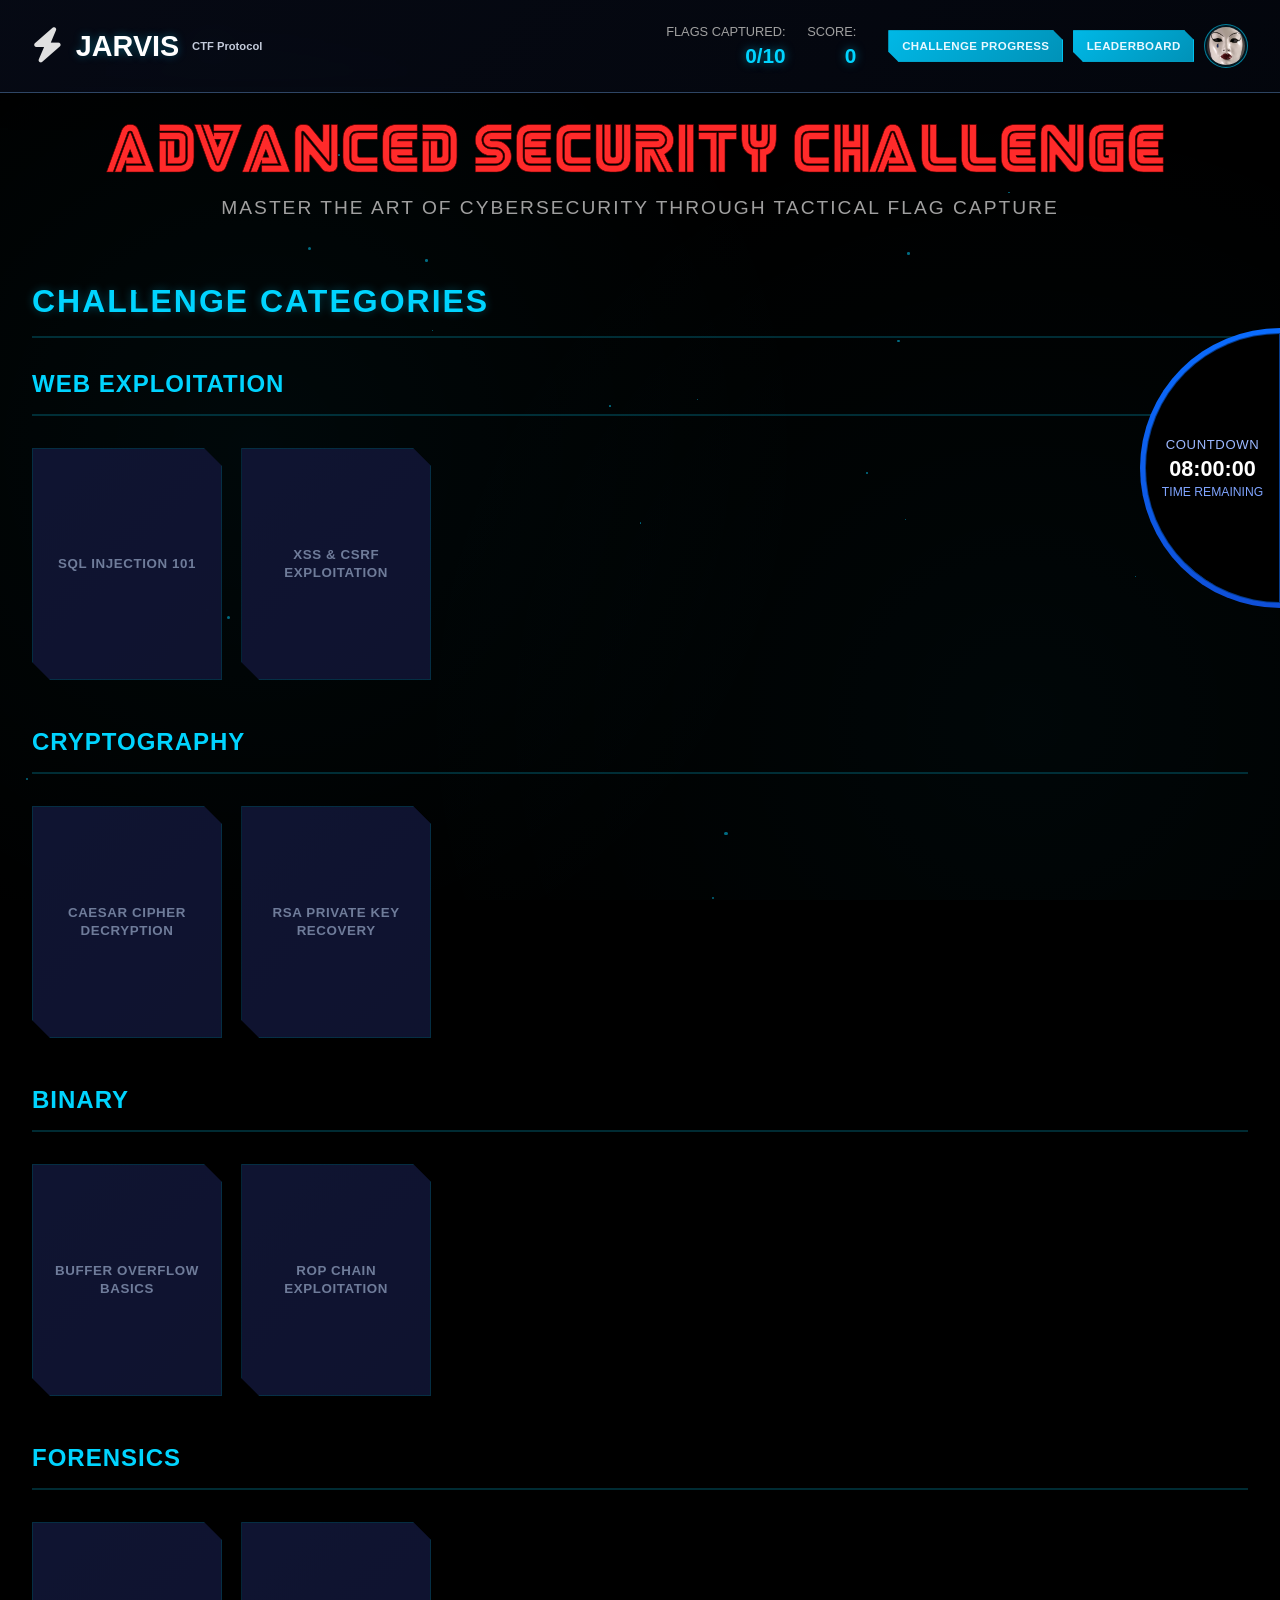
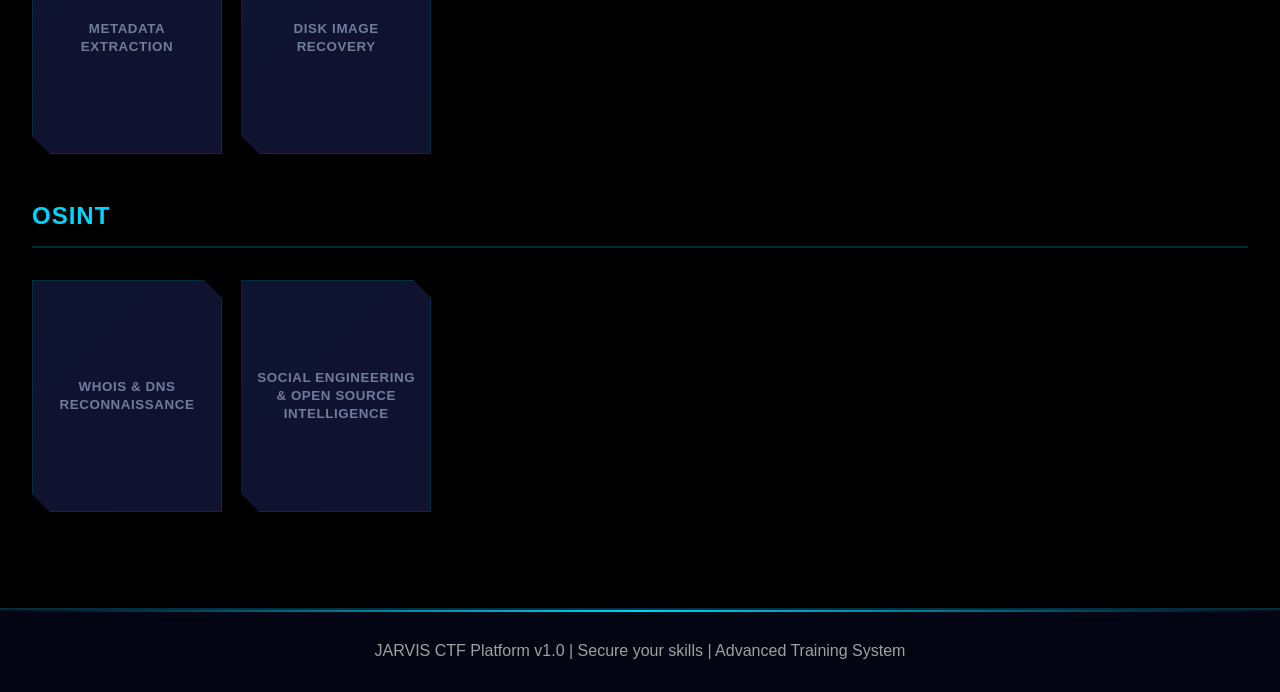
<file: CTF-Platform-SAUR/index.html>
<!DOCTYPE html>
<html lang="en">
<head>
    <meta charset="UTF-8">
    <meta name="viewport" content="width=device-width, initial-scale=1.0">
    <title>JARVIS CTF Platform - Advanced Security Training</title>
    <link rel="preconnect" href="https://fonts.googleapis.com">
    <link rel="preconnect" href="https://fonts.gstatic.com" crossorigin>
    <link href="https://fonts.googleapis.com/css2?family=Comfortaa:wght@300..700&display=swap" rel="stylesheet">
    <link rel="stylesheet" href="https://cdnjs.cloudflare.com/ajax/libs/font-awesome/6.4.0/css/all.min.css">
    <link rel="stylesheet" href="styles.css">
</head>
<body>
    <div class="particle-background"></div>
    
    <!-- Navigation -->
    <nav class="navbar">
        <div class="nav-container">
            <div class="logo">
                <span class="logo-icon"><i class="fas fa-bolt"></i></span>
                <span class="logo-text">JARVIS</span>
                <span class="logo-subtitle">CTF Protocol</span>
            </div>
            <div class="nav-stats">
                <div class="stat-box">
                    <span class="stat-label">Flags Captured:</span>
                    <span class="stat-value" id="flagCount">0/10</span>
                </div>
                <div class="stat-box">
                    <span class="stat-label">Score:</span>
                    <span class="stat-value" id="scoreCount">0</span>
                </div>
            </div>
            <div class="nav-actions">
                <button class="nav-action-btn" onclick="window.location.href='progress.html'">Challenge Progress</button>
                <button class="nav-action-btn" onclick="window.location.href='public-leaderboard.html'">Leaderboard</button>
                <button class="profile-nav-btn" id="profileNavBtn" onclick="window.location.href='profile.html'" aria-label="Open profile page">
                    <img id="profileNavAvatar" class="profile-nav-avatar" alt="Profile avatar" src="profile-images/avatar-1.jpg">
                </button>
            </div>
        </div>
    </nav>

    <!-- Main Container -->
    <div class="container">
        <!-- Header Section -->
        <section class="header-section">
            <div class="holographic-text">
                <h1 class="title">ADVANCED SECURITY CHALLENGE</h1>
                <p class="subtitle">Master the art of cybersecurity through tactical flag capture</p>
            </div>
            <div class="tech-animation">
                <div class="scanner-line"></div>
            </div>
        </section>

        <!-- Categories Grid -->
        <section class="categories-section">
            <h2 class="section-title">Challenge Categories</h2>
            <div id="categoriesSections">
                <!-- Category sections will be populated here -->
            </div>
        </section>

        <aside class="countdown-dial" id="countdownDial" aria-label="Countdown dial">
            <div class="countdown-inner">
                <div class="countdown-title">Countdown</div>
                <div class="countdown-time" id="countdownValue">00:00:00</div>
                <div class="countdown-subtitle" id="countdownLabel">To Contest End</div>
            </div>
        </aside>

        <!-- Challenge Overlay Window -->
        <div class="modal" id="challengeModal">
            <div class="modal-content">
                <button class="modal-close" onclick="closeModal()"><i class="fas fa-times"></i></button>
                <div class="modal-header">
                    <div class="modal-header-content">
                        <h2 id="modalTitle"></h2>
                        <span class="difficulty-badge" id="difficultyBadge"></span>
                    </div>
                    <div class="points-value" id="pointsValue"></div>
                </div>
                <div class="modal-body">
                    <div class="challenge-description" id="modalDescription"></div>
                    <div class="challenge-meta-panel" id="challengeMetaPanel">
                        <div class="meta-row">
                            <span class="meta-label">Release Link</span>
                            <a href="#" id="challengeReleaseLink" class="release-link" target="_blank" rel="noopener noreferrer">Open Challenge Link</a>
                        </div>
                    </div>
                    <div class="hint-panel" id="hintPanel">
                        <div class="hint-header">
                            <div class="resources-title">Hint Access</div>
                            <span id="hintCostLabel" class="hint-cost"></span>
                        </div>
                        <div id="hintText" class="hint-text">Hint is locked. Spend points to unlock this hint.</div>
                        <button class="submit-btn hint-buy-btn" id="buyHintBtn" onclick="buyHint()">Unlock Hint</button>
                    </div>
                    <div class="challenge-resources">
                        <div class="resources-title">Resources</div>
                        <ul id="resourcesList"></ul>
                    </div>
                </div>
                <div class="modal-footer">
                    <div class="flag-input-container">
                        <input type="text" id="flagInput" placeholder="Enter flag (SAUR{...})" />
                        <button class="submit-btn" onclick="submitFlag()">Submit Flag</button>
                    </div>
                    <div class="feedback" id="feedback"></div>
                </div>
            </div>
        </div>

    </div>

    <!-- Footer -->
    <footer class="footer">
        <p>JARVIS CTF Platform v1.0 | Secure your skills | Advanced Training System</p>
        <div class="footer-accent"></div>
    </footer>

    <script src="script.js"></script>
</body>
</html>
</file>
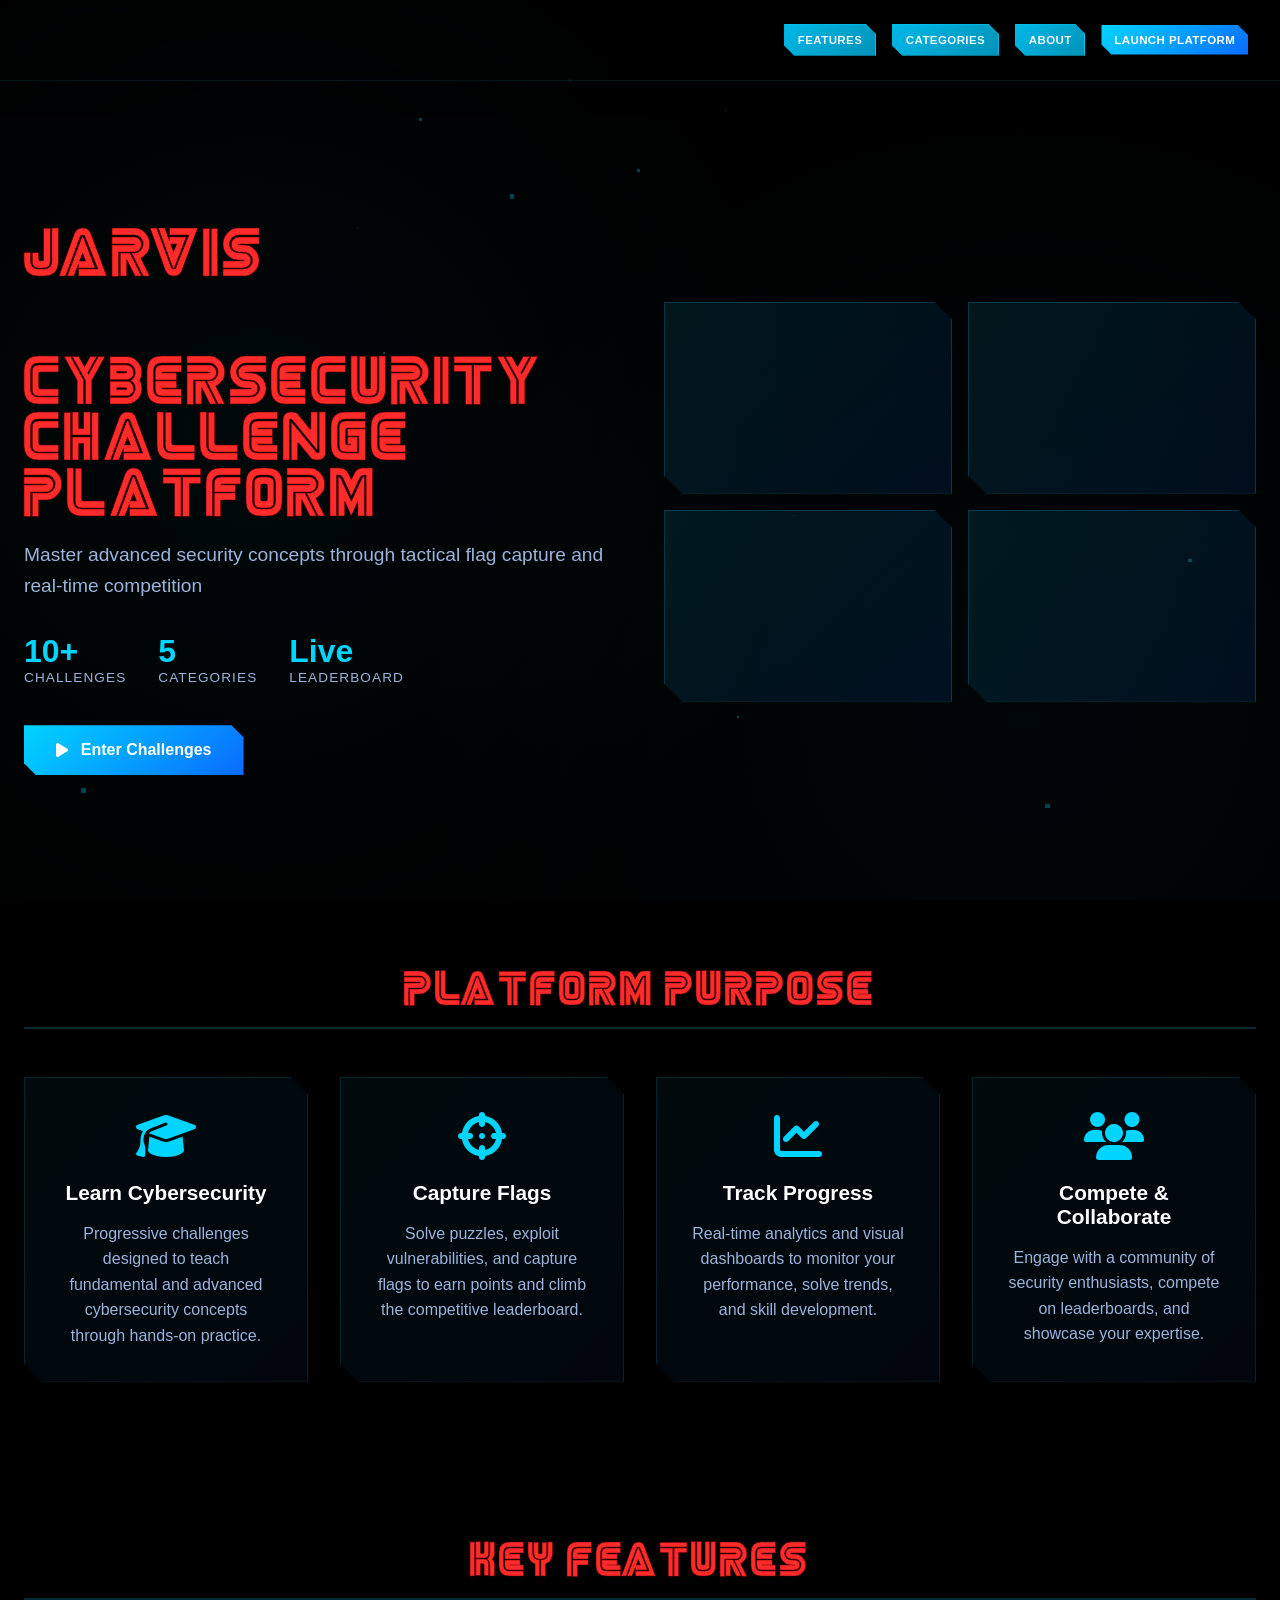
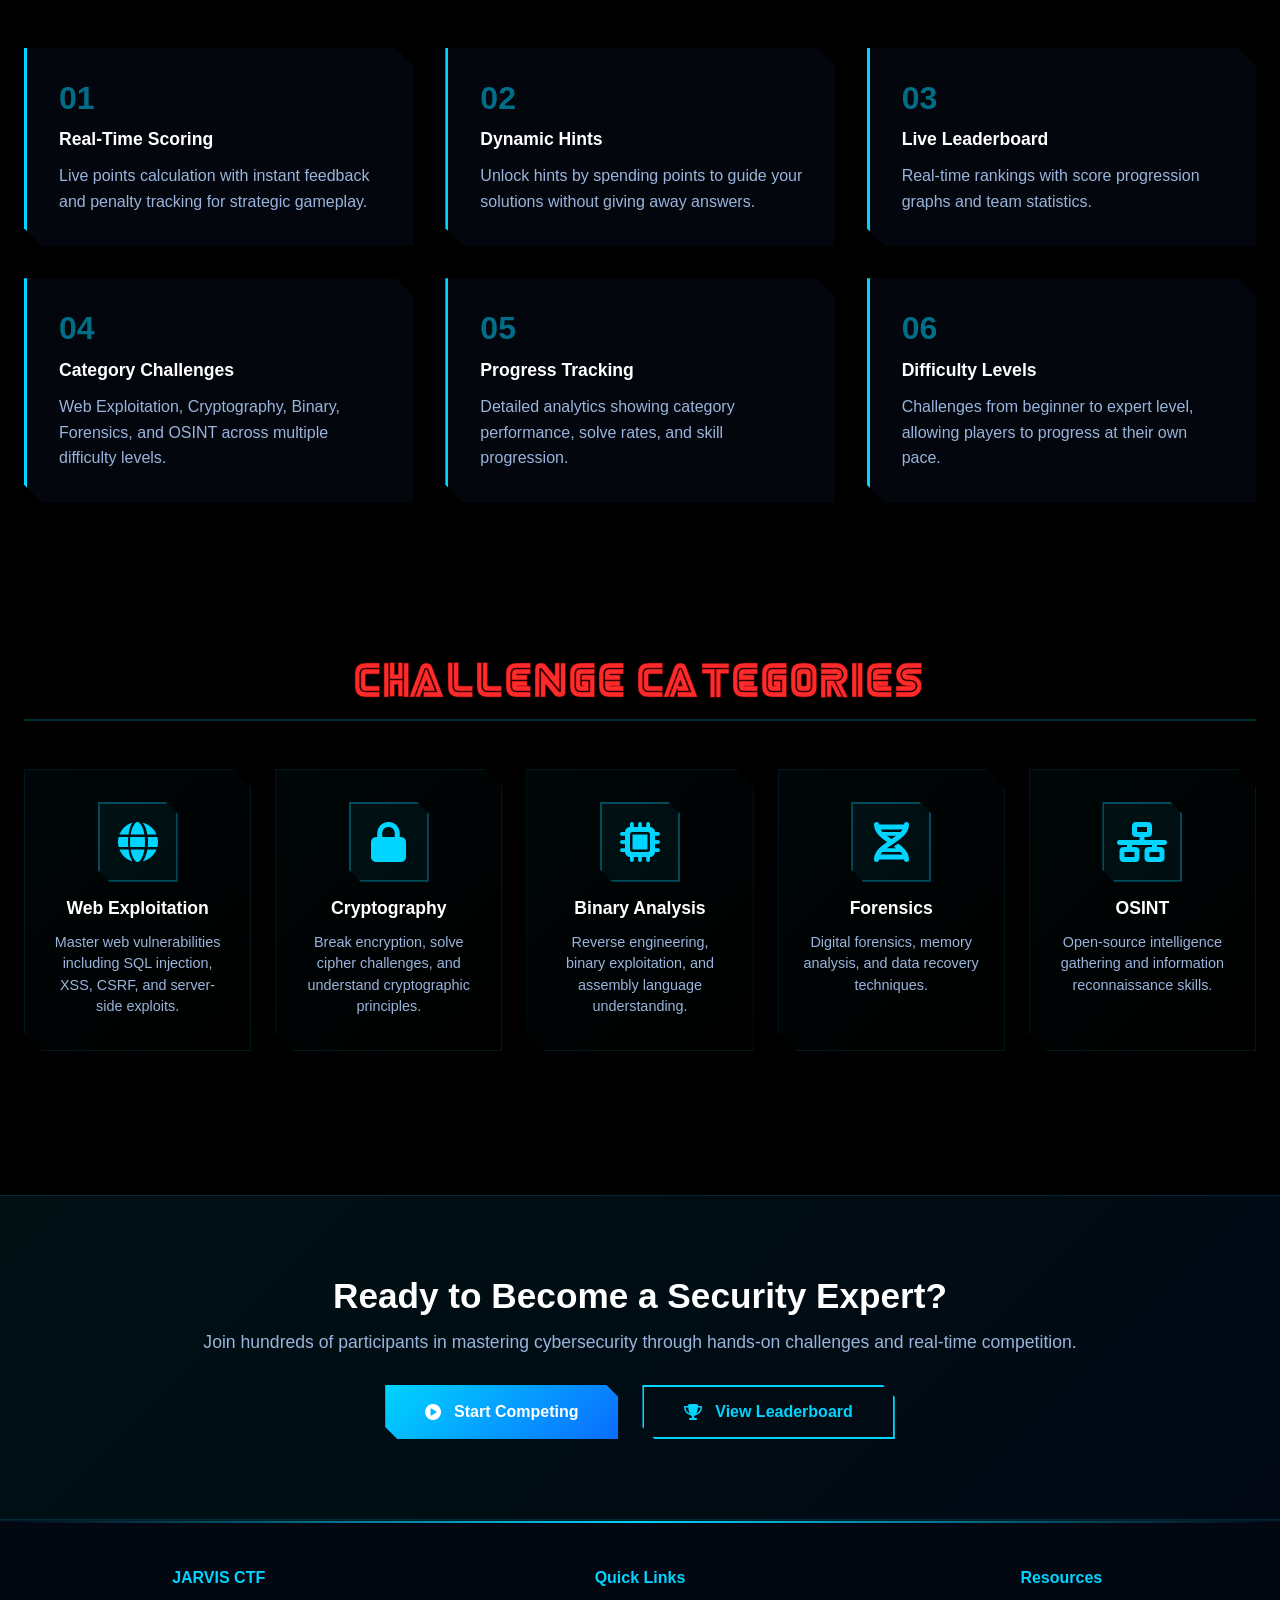
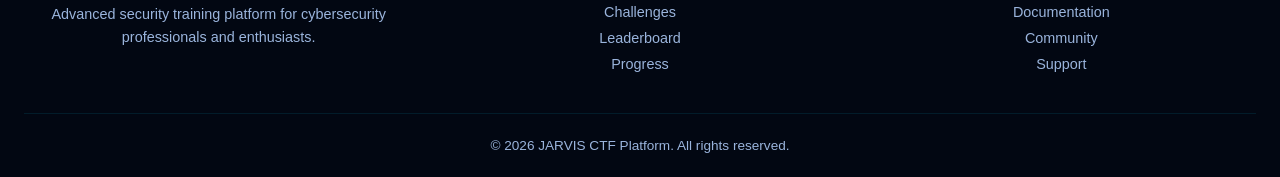
<file: CTF-Platform-SAUR/landing.html>
<!DOCTYPE html>
<html lang="en">
<head>
    <meta charset="UTF-8">
    <meta name="viewport" content="width=device-width, initial-scale=1.0">
    <title>JARVIS CTF Platform - Advanced Security Training</title>
    <link rel="preconnect" href="https://fonts.googleapis.com">
    <link rel="preconnect" href="https://fonts.gstatic.com" crossorigin>
    <link href="https://fonts.googleapis.com/css2?family=Comfortaa:wght@300..700&display=swap" rel="stylesheet">
    <link rel="stylesheet" href="https://cdnjs.cloudflare.com/ajax/libs/font-awesome/6.4.0/css/all.min.css">
    <link rel="stylesheet" href="styles.css">
</head>
<body class="landing-page">
    <div class="particle-background"></div>

    <!-- Navigation -->
    <nav class="navbar landing-navbar">
        <div class="nav-container">
            <div class="nav-actions">
                <button class="nav-action-btn" onclick="scrollToSection('features')">Features</button>
                <button class="nav-action-btn" onclick="scrollToSection('categories')">Categories</button>
                <button class="nav-action-btn" onclick="scrollToSection('about')">About</button>
                <button class="nav-action-btn cta-btn" onclick="window.location.href='index.html'">Launch Platform</button>
            </div>
        </div>
    </nav>

    <!-- Hero Section -->
    <section class="landing-hero">
        <div class="hero-content">
            <div class="hero-text">
                <h1 class="hero-title">
                    <span class="hero-accent">JARVIS</span><br>
                    Cybersecurity Challenge Platform
                </h1>
                <p class="hero-subtitle">Master advanced security concepts through tactical flag capture and real-time competition</p>
                <div class="hero-stats">
                    <div class="hero-stat">
                        <span class="hero-stat-number">10+</span>
                        <span class="hero-stat-label">Challenges</span>
                    </div>
                    <div class="hero-stat">
                        <span class="hero-stat-number">5</span>
                        <span class="hero-stat-label">Categories</span>
                    </div>
                    <div class="hero-stat">
                        <span class="hero-stat-number">Live</span>
                        <span class="hero-stat-label">Leaderboard</span>
                    </div>
                </div>
                <button class="hero-cta-btn" onclick="window.location.href='index.html'">
                    <i class="fas fa-play"></i> Enter Challenges
                </button>
            </div>
            <div class="hero-visual">
                <div class="hero-grid">
                    <div class="grid-item grid-1"></div>
                    <div class="grid-item grid-2"></div>
                    <div class="grid-item grid-3"></div>
                    <div class="grid-item grid-4"></div>
                </div>
            </div>
        </div>
    </section>

    <!-- Purpose Section -->
    <section class="landing-section purpose-section" id="about">
        <div class="section-container">
            <h2 class="section-title">Platform Purpose</h2>
            <div class="purpose-grid">
                <article class="purpose-card">
                    <div class="card-icon">
                        <i class="fas fa-graduation-cap"></i>
                    </div>
                    <h3>Learn Cybersecurity</h3>
                    <p>Progressive challenges designed to teach fundamental and advanced cybersecurity concepts through hands-on practice.</p>
                </article>
                <article class="purpose-card">
                    <div class="card-icon">
                        <i class="fas fa-crosshairs"></i>
                    </div>
                    <h3>Capture Flags</h3>
                    <p>Solve puzzles, exploit vulnerabilities, and capture flags to earn points and climb the competitive leaderboard.</p>
                </article>
                <article class="purpose-card">
                    <div class="card-icon">
                        <i class="fas fa-chart-line"></i>
                    </div>
                    <h3>Track Progress</h3>
                    <p>Real-time analytics and visual dashboards to monitor your performance, solve trends, and skill development.</p>
                </article>
                <article class="purpose-card">
                    <div class="card-icon">
                        <i class="fas fa-users"></i>
                    </div>
                    <h3>Compete & Collaborate</h3>
                    <p>Engage with a community of security enthusiasts, compete on leaderboards, and showcase your expertise.</p>
                </article>
            </div>
        </div>
    </section>

    <!-- Features Section -->
    <section class="landing-section features-section" id="features">
        <div class="section-container">
            <h2 class="section-title">Key Features</h2>
            <div class="features-grid">
                <div class="feature-item">
                    <div class="feature-number">01</div>
                    <h4>Real-Time Scoring</h4>
                    <p>Live points calculation with instant feedback and penalty tracking for strategic gameplay.</p>
                </div>
                <div class="feature-item">
                    <div class="feature-number">02</div>
                    <h4>Dynamic Hints</h4>
                    <p>Unlock hints by spending points to guide your solutions without giving away answers.</p>
                </div>
                <div class="feature-item">
                    <div class="feature-number">03</div>
                    <h4>Live Leaderboard</h4>
                    <p>Real-time rankings with score progression graphs and team statistics.</p>
                </div>
                <div class="feature-item">
                    <div class="feature-number">04</div>
                    <h4>Category Challenges</h4>
                    <p>Web Exploitation, Cryptography, Binary, Forensics, and OSINT across multiple difficulty levels.</p>
                </div>
                <div class="feature-item">
                    <div class="feature-number">05</div>
                    <h4>Progress Tracking</h4>
                    <p>Detailed analytics showing category performance, solve rates, and skill progression.</p>
                </div>
                <div class="feature-item">
                    <div class="feature-number">06</div>
                    <h4>Difficulty Levels</h4>
                    <p>Challenges from beginner to expert level, allowing players to progress at their own pace.</p>
                </div>
            </div>
        </div>
    </section>

    <!-- Categories Section -->
    <section class="landing-section categories-section" id="categories">
        <div class="section-container">
            <h2 class="section-title">Challenge Categories</h2>
            <div class="categories-showcase">
                <div class="category-showcase-item">
                    <div class="category-icon web-icon">
                        <i class="fas fa-globe"></i>
                    </div>
                    <h3>Web Exploitation</h3>
                    <p>Master web vulnerabilities including SQL injection, XSS, CSRF, and server-side exploits.</p>
                </div>
                <div class="category-showcase-item">
                    <div class="category-icon crypto-icon">
                        <i class="fas fa-lock"></i>
                    </div>
                    <h3>Cryptography</h3>
                    <p>Break encryption, solve cipher challenges, and understand cryptographic principles.</p>
                </div>
                <div class="category-showcase-item">
                    <div class="category-icon binary-icon">
                        <i class="fas fa-microchip"></i>
                    </div>
                    <h3>Binary Analysis</h3>
                    <p>Reverse engineering, binary exploitation, and assembly language understanding.</p>
                </div>
                <div class="category-showcase-item">
                    <div class="category-icon forensics-icon">
                        <i class="fas fa-dna"></i>
                    </div>
                    <h3>Forensics</h3>
                    <p>Digital forensics, memory analysis, and data recovery techniques.</p>
                </div>
                <div class="category-showcase-item">
                    <div class="category-icon osint-icon">
                        <i class="fas fa-network-wired"></i>
                    </div>
                    <h3>OSINT</h3>
                    <p>Open-source intelligence gathering and information reconnaissance skills.</p>
                </div>
            </div>
        </div>
    </section>

    <!-- Call to Action Section -->
    <section class="landing-section cta-section">
        <div class="section-container">
            <div class="cta-content">
                <h2>Ready to Become a Security Expert?</h2>
                <p>Join hundreds of participants in mastering cybersecurity through hands-on challenges and real-time competition.</p>
                <div class="cta-buttons">
                    <button class="cta-primary-btn" onclick="window.location.href='index.html'">
                        <i class="fas fa-play-circle"></i> Start Competing
                    </button>
                    <button class="cta-secondary-btn" onclick="window.location.href='public-leaderboard.html'">
                        <i class="fas fa-trophy"></i> View Leaderboard
                    </button>
                </div>
            </div>
        </div>
    </section>

    <!-- Footer -->
    <footer class="footer landing-footer">
        <div class="footer-content">
            <div class="footer-section">
                <h4>JARVIS CTF</h4>
                <p>Advanced security training platform for cybersecurity professionals and enthusiasts.</p>
            </div>
            <div class="footer-section">
                <h4>Quick Links</h4>
                <ul>
                    <li><a href="index.html">Challenges</a></li>
                    <li><a href="public-leaderboard.html">Leaderboard</a></li>
                    <li><a href="progress.html">Progress</a></li>
                </ul>
            </div>
            <div class="footer-section">
                <h4>Resources</h4>
                <ul>
                    <li><a href="#">Documentation</a></li>
                    <li><a href="#">Community</a></li>
                    <li><a href="#">Support</a></li>
                </ul>
            </div>
        </div>
        <div class="footer-bottom">
            <p>&copy; 2026 JARVIS CTF Platform. All rights reserved.</p>
            <div class="footer-accent"></div>
        </div>
    </footer>

    <script>
        function scrollToSection(sectionId) {
            const element = document.getElementById(sectionId);
            if (element) {
                element.scrollIntoView({ behavior: 'smooth' });
            }
        }

        // Particle background animation
        function initParticles() {
            const container = document.querySelector('.particle-background');
            if (!container) return;
            container.innerHTML = '';
            for (let i = 0; i < 15; i++) {
                const p = document.createElement('div');
                p.style.position = 'absolute';
                p.style.width = (Math.random() * 4 + 1) + 'px';
                p.style.height = p.style.width;
                p.style.backgroundColor = 'rgba(0, 212, 255, 0.3)';
                p.style.left = (Math.random() * 100) + '%';
                p.style.top = (Math.random() * 100) + '%';
                p.style.animation = `float ${Math.random() * 12 + 6}s linear infinite`;
                container.appendChild(p);
            }
        }

        document.addEventListener('DOMContentLoaded', initParticles);
    </script>
</body>
</html>
</file>
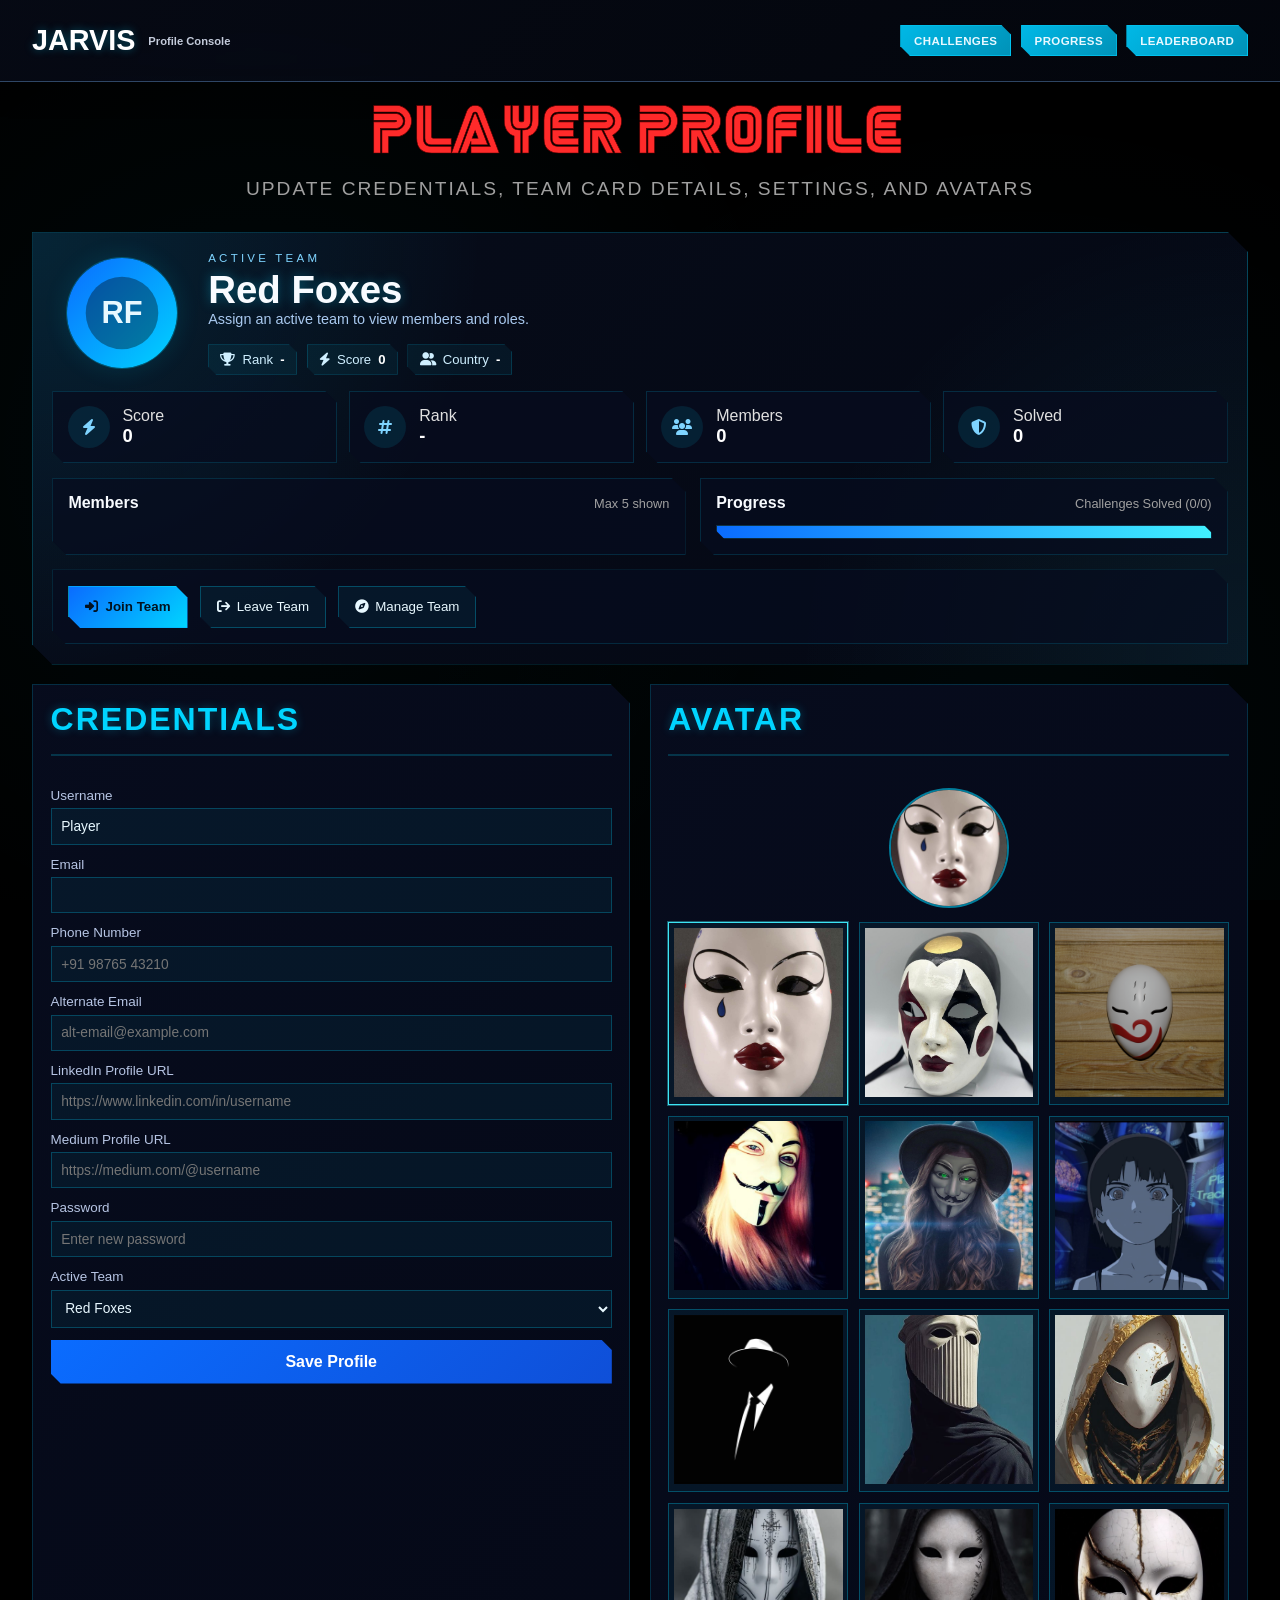
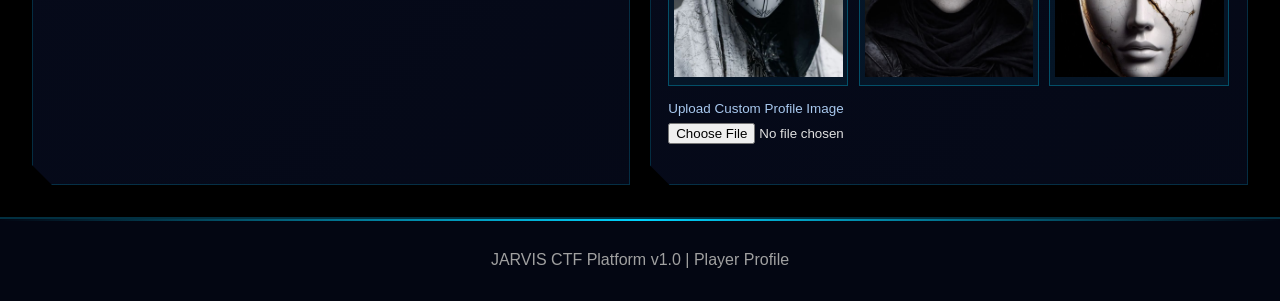
<file: CTF-Platform-SAUR/profile.html>
<!DOCTYPE html>
<html lang="en">
<head>
    <meta charset="UTF-8">
    <meta name="viewport" content="width=device-width, initial-scale=1.0">
    <title>JARVIS CTF - Player Profile</title>
    <link rel="stylesheet" href="https://cdnjs.cloudflare.com/ajax/libs/font-awesome/6.4.0/css/all.min.css">
    <link rel="stylesheet" href="styles.css">
</head>
<body>
    <div class="particle-background"></div>

    <nav class="navbar">
        <div class="nav-container">
            <div class="logo">
                <span class="logo-text">JARVIS</span>
                <span class="logo-subtitle">Profile Console</span>
            </div>
            <div class="nav-actions static-actions">
                <button class="nav-action-btn" onclick="window.location.href='index.html'">Challenges</button>
                <button class="nav-action-btn" onclick="window.location.href='progress.html'">Progress</button>
                <button class="nav-action-btn" onclick="window.location.href='leaderboard.html'">Leaderboard</button>
            </div>
        </div>
    </nav>

    <div class="container profile-layout">
        <section class="header-section progress-hero">
            <div class="holographic-text">
                <h1 class="title">PLAYER PROFILE</h1>
                <p class="subtitle">Update credentials, team card details, settings, and avatars</p>
            </div>
        </section>

        <section class="team-card-panel admin-panel">
            <div class="team-card-header">
                <div class="team-icon-wrap">
                    <img id="teamIconPreview" class="team-icon-preview" alt="Team icon preview" src="profile-images/avatar-10.jpg">
                </div>
                <div class="team-card-title-wrap">
                    <div class="team-card-eyebrow">Active Team</div>
                    <h2 class="team-card-name" id="teamCardName">No Active Team</h2>
                    <p class="team-card-meta" id="teamCardMeta">Assign an active team to view members and roles.</p>
                    <div class="team-card-inline-meta">
                        <span class="team-inline-chip"><i class="fas fa-trophy"></i> Rank <strong id="teamCardRank">-</strong></span>
                        <span class="team-inline-chip"><i class="fas fa-bolt"></i> Score <strong id="teamCardScore">0</strong></span>
                        <span class="team-inline-chip"><i class="fas fa-user-group"></i> Country <strong id="teamCardCountry">-</strong></span>
                    </div>
                </div>
            </div>

            <div class="team-dashboard-grid">
                <div class="team-dashboard-stats">
                    <article class="team-stat-card">
                        <div class="team-stat-icon"><i class="fas fa-bolt"></i></div>
                        <div class="team-stat-copy">
                            <span class="team-stat-label">Score</span>
                            <strong class="team-stat-number" id="teamCardScoreStat">0</strong>
                        </div>
                    </article>
                    <article class="team-stat-card">
                        <div class="team-stat-icon"><i class="fas fa-hashtag"></i></div>
                        <div class="team-stat-copy">
                            <span class="team-stat-label">Rank</span>
                            <strong class="team-stat-number" id="teamCardRankStat">-</strong>
                        </div>
                    </article>
                    <article class="team-stat-card">
                        <div class="team-stat-icon"><i class="fas fa-users"></i></div>
                        <div class="team-stat-copy">
                            <span class="team-stat-label">Members</span>
                            <strong class="team-stat-number" id="teamCardMembersStat">0</strong>
                        </div>
                    </article>
                    <article class="team-stat-card">
                        <div class="team-stat-icon"><i class="fas fa-shield-halved"></i></div>
                        <div class="team-stat-copy">
                            <span class="team-stat-label">Solved</span>
                            <strong class="team-stat-number" id="teamCardSolvedStat">0</strong>
                        </div>
                    </article>
                </div>

                <div class="team-members-panel">
                    <div class="team-section-title-row">
                        <h3>Members</h3>
                        <span class="team-section-caption" id="teamCardMembersCaption">Max 5 shown</span>
                    </div>
                    <div class="team-avatar-row" id="teamMemberAvatars"></div>
                </div>

                <div class="team-progress-panel">
                    <div class="team-section-title-row">
                        <h3>Progress</h3>
                        <span class="team-section-caption" id="teamCardProgressLabel">Challenges Solved (0/0)</span>
                    </div>
                    <div class="team-progress-track">
                        <div class="team-progress-fill" id="teamCardProgressFill"></div>
                    </div>
                </div>

                <div class="team-actions-panel">
                    <button class="team-action-btn primary" type="button" id="teamJoinBtn"><i class="fas fa-right-to-bracket"></i> Join Team</button>
                    <button class="team-action-btn" type="button" id="teamLeaveBtn"><i class="fas fa-arrow-right-from-bracket"></i> Leave Team</button>
                    <button class="team-action-btn" type="button" id="teamManageBtn"><i class="fas fa-compass"></i> Manage Team</button>
                </div>
            </div>
        </section>

        <section class="profile-grid">
            <article class="admin-panel">
                <h2 class="section-title">Credentials</h2>
                <form id="profileForm" class="panel-form">
                    <label>Username
                        <input type="text" id="profileUsername" required>
                    </label>
                    <label>Email
                        <input type="email" id="profileEmail" required>
                    </label>
                    <label>Phone Number
                        <input type="tel" id="profilePhone" placeholder="+91 98765 43210">
                    </label>
                    <label>Alternate Email
                        <input type="email" id="profileAlternateEmail" placeholder="alt-email@example.com">
                    </label>
                    <label>LinkedIn Profile URL
                        <input type="url" id="socialLinkedIn" placeholder="https://www.linkedin.com/in/username">
                    </label>
                    <label>Medium Profile URL
                        <input type="url" id="socialMedium" placeholder="https://medium.com/@username">
                    </label>
                    <label>Password
                        <input type="password" id="profilePassword" placeholder="Enter new password">
                    </label>
                    <label>Active Team
                        <select id="profileTeam"></select>
                    </label>
                    <button type="submit" class="submit-btn">Save Profile</button>
                </form>
                <div id="profileStatus" class="feedback"></div>
            </article>

            <article class="admin-panel">
                <h2 class="section-title">Avatar</h2>
                <div class="profile-preview-wrap">
                    <img id="profilePreview" class="profile-preview" alt="Current profile avatar" src="profile-images/avatar-1.jpg">
                </div>
                <div class="avatar-gallery" id="avatarGallery"></div>
                <label class="upload-label" for="avatarUpload">Upload Custom Profile Image</label>
                <input type="file" id="avatarUpload" accept="image/*">
                <div id="avatarStatus" class="feedback"></div>
            </article>
        </section>
    </div>

    <footer class="footer">
        <p>JARVIS CTF Platform v1.0 | Player Profile</p>
        <div class="footer-accent"></div>
    </footer>

    <script src="profile.js"></script>
</body>
</html>
</file>
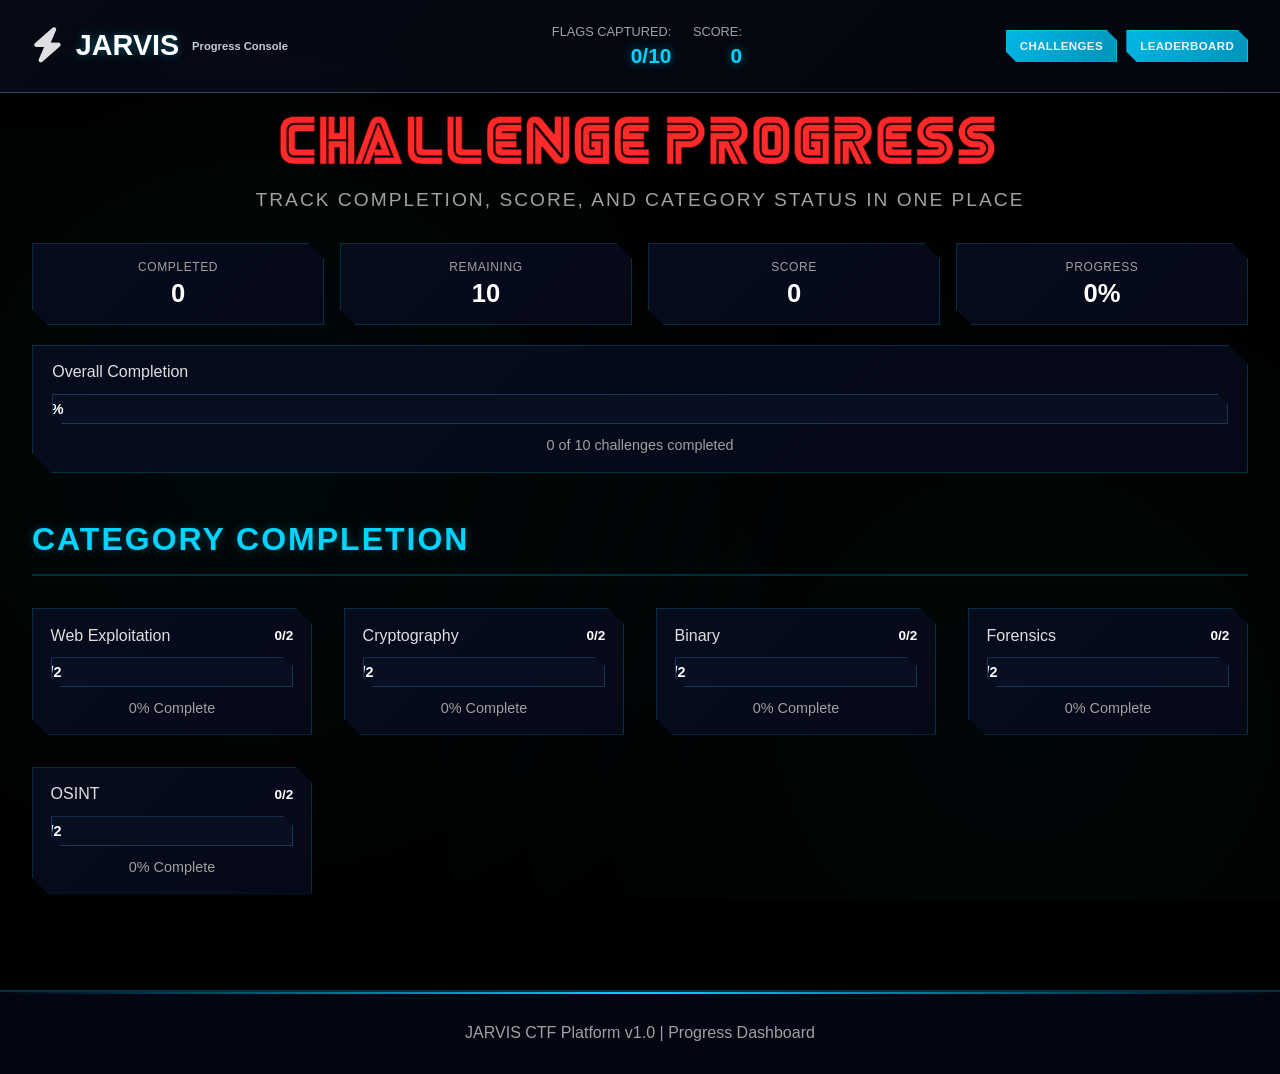
<file: CTF-Platform-SAUR/progress.html>
<!DOCTYPE html>
<html lang="en">
<head>
    <meta charset="UTF-8">
    <meta name="viewport" content="width=device-width, initial-scale=1.0">
    <title>JARVIS CTF Platform - Challenge Progress</title>
    <link rel="stylesheet" href="https://cdnjs.cloudflare.com/ajax/libs/font-awesome/6.4.0/css/all.min.css">
    <link rel="stylesheet" href="styles.css">
</head>
<body>
    <div class="particle-background"></div>

    <nav class="navbar">
        <div class="nav-container">
            <div class="logo">
                <span class="logo-icon"><i class="fas fa-bolt"></i></span>
                <span class="logo-text">JARVIS</span>
                <span class="logo-subtitle">Progress Console</span>
            </div>
            <div class="nav-stats">
                <div class="stat-box">
                    <span class="stat-label">Flags Captured:</span>
                    <span class="stat-value" id="flagCount">0/10</span>
                </div>
                <div class="stat-box">
                    <span class="stat-label">Score:</span>
                    <span class="stat-value" id="scoreCount">0</span>
                </div>
            </div>
            <div class="nav-actions static-actions">
                <button class="nav-action-btn" onclick="window.location.href='index.html'">Challenges</button>
                <button class="nav-action-btn" onclick="window.location.href='public-leaderboard.html'">Leaderboard</button>
            </div>
        </div>
    </nav>

    <div class="container progress-page-layout">
        <section class="header-section progress-hero">
            <div class="holographic-text">
                <h1 class="title">CHALLENGE PROGRESS</h1>
                <p class="subtitle">Track completion, score, and category status in one place</p>
            </div>
        </section>

        <section class="progress-summary">
            <div class="summary-grid" id="summaryGrid"></div>
            <div class="overall-progress-card">
                <div class="progress-title">Overall Completion</div>
                <div class="progress-bar-container overall-progress-bar">
                    <div class="progress-bar-fill" id="overallProgressFill" style="width: 0%">0%</div>
                </div>
                <div class="progress-percentage" id="overallProgressText">0 of 10 challenges completed</div>
            </div>
        </section>

        <section class="leaderboard-section">
            <h2 class="section-title">Category Completion</h2>
            <div class="progress-container" id="progressContainer"></div>
        </section>
    </div>

    <footer class="footer">
        <p>JARVIS CTF Platform v1.0 | Progress Dashboard</p>
        <div class="footer-accent"></div>
    </footer>

    <script>
        const categories = {
            'Web Exploitation': ['web_easy', 'web_hard'],
            'Cryptography': ['crypto_easy', 'crypto_hard'],
            'Binary': ['binary_easy', 'binary_hard'],
            'Forensics': ['forensics_easy', 'forensics_hard'],
            'OSINT': ['osint_easy', 'osint_hard']
        };

        function loadProgress() {
            const data = localStorage.getItem('ctfProgress');
            const parsed = data ? JSON.parse(data) : { completedChallenges: [], totalScore: 0 };
            const completed = new Set(parsed.completedChallenges || []);
            const totalScore = parsed.totalScore || 0;
            const totalChallenges = 10;
            const completedCount = completed.size;
            const remainingCount = Math.max(0, totalChallenges - completedCount);
            const completionPercent = Math.round((completedCount / totalChallenges) * 100);

            document.getElementById('flagCount').textContent = `${completed.size}/10`;
            document.getElementById('scoreCount').textContent = totalScore;

            const summaryGrid = document.getElementById('summaryGrid');
            summaryGrid.innerHTML = `
                <div class="summary-card">
                    <div class="summary-label">Completed</div>
                    <div class="summary-value">${completedCount}</div>
                </div>
                <div class="summary-card">
                    <div class="summary-label">Remaining</div>
                    <div class="summary-value">${remainingCount}</div>
                </div>
                <div class="summary-card">
                    <div class="summary-label">Score</div>
                    <div class="summary-value">${totalScore}</div>
                </div>
                <div class="summary-card">
                    <div class="summary-label">Progress</div>
                    <div class="summary-value">${completionPercent}%</div>
                </div>
            `;

            document.getElementById('overallProgressFill').style.width = `${completionPercent}%`;
            document.getElementById('overallProgressFill').textContent = `${completionPercent}%`;
            document.getElementById('overallProgressText').textContent = `${completedCount} of ${totalChallenges} challenges completed`;

            const container = document.getElementById('progressContainer');
            container.innerHTML = '';

            Object.entries(categories).forEach(([category, ids]) => {
                const done = ids.filter(id => completed.has(id)).length;
                const total = ids.length;
                const percentage = Math.round((done / total) * 100);

                const item = document.createElement('div');
                item.className = 'category-progress';
                item.innerHTML = `
                    <div class="category-progress-header">
                        <div class="progress-title">${category}</div>
                        <div class="category-progress-meta">${done}/${total}</div>
                    </div>
                    <div class="progress-bar-container">
                        <div class="progress-bar-fill" style="width: ${percentage}%">${done}/${total}</div>
                    </div>
                    <div class="progress-percentage">${percentage}% Complete</div>
                `;

                container.appendChild(item);
            });
        }

        document.addEventListener('DOMContentLoaded', loadProgress);
    </script>
</body>
</html>
</file>
<file: CTF-Platform-SAUR/styles.css>
* {
    margin: 0;
    padding: 0;
    box-sizing: border-box;
}

@font-face {
    font-family: 'MR ROBOT';
    src: url('MR ROBOT.ttf') format('truetype');
    font-weight: normal;
    font-style: normal;
}

html,
body,
* {
    cursor: url("data:image/svg+xml;utf8,<svg xmlns='http://www.w3.org/2000/svg' width='32' height='32' viewBox='0 0 32 32'><path d='M3 2 L3 22 L10 16 L18 16 Z' fill='%23262626'/><path d='M2 1 L2 21 L9 15 L17 15 Z' fill='%23ffffff'/><path d='M2 1 L2 21 L9 15 L17 15 Z' fill='none' stroke='%23909090' stroke-width='0.9'/></svg>") 2 2, auto;
}

:root {
    --primary-color: #00d4ff;
    --secondary-color: #ff6b00;
    --accent-color: #00ff41;
    --dark-bg: #000000;
    --darker-bg: #000000;
    --card-bg: #0a1128;
    --text-primary: #e0e0e0;
    --text-secondary: #a0a0a0;
    --border-color: #00d4ff33;
    --success-color: #00ff41;
    --error-color: #ff1744;
    --solved-indicator: #41f0ff;
}

body {
    font-family: Arial, sans-serif;
    background-color: #000000;
    color: var(--text-primary);
    overflow-x: hidden;
    position: relative;
}

.particle-background {
    position: fixed;
    top: 0;
    left: 0;
    width: 100%;
    height: 100%;
    z-index: 0;
    pointer-events: none;
    background: 
        radial-gradient(circle at 20% 50%, rgba(0, 212, 255, 0.04) 0%, transparent 50%),
        radial-gradient(circle at 80% 80%, rgba(0, 212, 255, 0.03) 0%, transparent 50%);
}

/* Navigation Bar */
.navbar {
    position: sticky;
    top: 0;
    z-index: 100;
    background: linear-gradient(135deg, rgba(10, 16, 34, 0.58) 0%, rgba(6, 11, 24, 0.52) 100%);
    border-bottom: 1px solid rgba(125, 184, 255, 0.35);
    box-shadow: 0 8px 24px rgba(0, 0, 0, 0.35);
    backdrop-filter: blur(14px) saturate(140%);
    -webkit-backdrop-filter: blur(14px) saturate(140%);
}

.nav-container {
    max-width: 1400px;
    margin: 0 auto;
    padding: 1.5rem 2rem;
    display: flex;
    justify-content: flex-start;
    align-items: center;
    gap: 1rem;
}

.logo {
    display: flex;
    align-items: center;
    gap: 0.8rem;
    font-size: 1.8rem;
    font-weight: bold;
    font-family: Arial, sans-serif;
}

.logo-icon {
    font-size: 2.2rem;
    animation: pulse 2s ease-in-out infinite;
}

@keyframes pulse {
    0%, 100% { opacity: 1; }
    50% { opacity: 0.6; }
}

.logo-text {
    color: #ffffff;
    text-shadow: 0 0 8px rgba(0, 212, 255, 0.35);
}

.logo-subtitle {
    font-size: 0.7rem;
    color: #cfd6e6;
    opacity: 0.95;
}

.nav-stats {
    display: flex;
    gap: 1.35rem;
    margin-left: auto;
    align-items: flex-end;
}

.team-switcher {
    display: flex;
    flex-direction: column;
    gap: 0.28rem;
    min-width: 170px;
}

.team-select {
    background: rgba(0, 212, 255, 0.08);
    border: 1px solid rgba(0, 212, 255, 0.35);
    color: #e8f8ff;
    padding: 0.5rem 0.55rem;
    font-size: 0.8rem;
    clip-path: polygon(0 0, calc(100% - 8px) 0, 100% 8px, 100% 100%, 8px 100%, 0 calc(100% - 8px));
}

.team-select:focus {
    outline: none;
    border-color: rgba(65, 240, 255, 0.9);
}

.nav-actions {
    display: flex;
    gap: 0.6rem;
    align-items: center;
    margin-left: 1rem;
}

.nav-action-btn {
    background: linear-gradient(135deg, #00b8e6, #0092b8);
    border: 1px solid rgba(0, 212, 255, 0.5);
    color: #e8f8ff;
    padding: 0.55rem 0.8rem;
    border-radius: 0;
    cursor: pointer;
    font-size: 0.72rem;
    font-weight: 700;
    text-transform: uppercase;
    letter-spacing: 0.4px;
    transition: transform 0.2s ease, filter 0.2s ease;
    clip-path: polygon(0 0, calc(100% - 10px) 0, 100% 10px, 100% 100%, 10px 100%, 0 calc(100% - 10px));
}

.nav-action-btn:hover {
    filter: brightness(1.08);
}

.profile-nav-btn {
    width: 44px;
    height: 44px;
    border-radius: 50%;
    border: 1px solid rgba(0, 212, 255, 0.55);
    background: rgba(0, 212, 255, 0.08);
    padding: 2px;
    cursor: pointer;
    display: inline-flex;
    align-items: center;
    justify-content: center;
}

.profile-nav-avatar {
    width: 100%;
    height: 100%;
    border-radius: 50%;
    object-fit: cover;
}

.static-actions {
    margin-left: auto;
    justify-content: flex-end;
}

.progress-page-btn {
    position: absolute;
    right: 2rem;
    top: 50%;
    transform: translateY(-50%);
    background: linear-gradient(135deg, #00b8e6, #0092b8);
    border: 1px solid rgba(0, 212, 255, 0.5);
    color: #e8f8ff;
    padding: 0.65rem 1rem;
    border-radius: 0;
    cursor: pointer;
    font-size: 0.85rem;
    font-weight: 700;
    text-transform: uppercase;
    letter-spacing: 0.5px;
    transition: transform 0.2s ease, filter 0.2s ease;
    clip-path: polygon(0 0, calc(100% - 10px) 0, 100% 10px, 100% 100%, 10px 100%, 0 calc(100% - 10px));
}

.progress-page-btn:hover {
    transform: translateY(-50%);
    filter: brightness(1.08);
}

.stat-box {
    display: flex;
    flex-direction: column;
    align-items: flex-end;
    gap: 0.3rem;
}

.stat-label {
    font-size: 0.8rem;
    color: var(--text-secondary);
    text-transform: uppercase;
}

#liveTime {
    font-family: 'Courier New', monospace;
    letter-spacing: 1px;
    animation: timePulse 1s ease-in-out infinite;
}

@keyframes timePulse {
    0%, 100% { opacity: 1; }
    50% { opacity: 0.8; }
}

.stat-value {
    font-size: 1.3rem;
    font-weight: bold;
    color: var(--primary-color);
    text-shadow: 0 0 10px rgba(0, 212, 255, 0.5);
}

/* Main Container */
.container {
    max-width: 1400px;
    margin: 0 auto;
    padding: 2rem;
    position: relative;
    z-index: 2;
}

/* Header Section */
.header-section {
    text-align: center;
    margin-bottom: 4rem;
    position: relative;
}

.holographic-text {
    position: relative;
}

.title {
    font-size: 3.5rem;
    font-weight: 400;
    letter-spacing: 2px;
    margin-bottom: 1rem;
    color: #ff2a2a;
    text-shadow: none;
    -webkit-text-stroke: 0.6px #5a0000;
    text-rendering: geometricPrecision;
    font-family: 'MR ROBOT', Arial, sans-serif;
}

.subtitle {
    font-size: 1.2rem;
    color: var(--text-secondary);
    letter-spacing: 2px;
    text-transform: uppercase;
}

.scanner-line {
    position: absolute;
    width: 300px;
    height: 2px;
    background: linear-gradient(90deg, transparent, var(--primary-color), transparent);
    left: 50%;
    top: 50%;
    transform: translateX(-50%);
    animation: none;
    opacity: 0;
}

@keyframes scan {
    0%, 100% {
        top: 50%;
        opacity: 0;
    }
    50% {
        top: 50%;
        opacity: 1;
    }
}

/* Section Titles */
.section-title {
    font-size: 2rem;
    text-transform: uppercase;
    letter-spacing: 2px;
    margin-bottom: 2rem;
    padding-bottom: 1rem;
    border-bottom: 2px solid var(--border-color);
    color: var(--primary-color);
    text-shadow: 0 0 10px rgba(0, 212, 255, 0.3);
}

/* Categories Section */
.categories-section {
    margin-bottom: 4rem;
}

.countdown-dial {
    --progress: 0;
    position: fixed;
    right: 0;
    top: 52%;
    transform: translateY(-50%);
    width: 140px;
    height: 280px;
    border-radius: 140px 0 0 140px;
    background: linear-gradient(180deg, #0a6cff, #0f4fd8);
    padding: 5px 0 5px 5px;
    z-index: 40;
}

.countdown-inner {
    width: 100%;
    height: 100%;
    border-radius: 136px 0 0 136px;
    background: #000000;
    display: flex;
    flex-direction: column;
    align-items: center;
    justify-content: center;
    text-align: center;
    border: 1px solid rgba(10, 108, 255, 0.55);
}

.countdown-title {
    font-size: 0.82rem;
    color: #9cb8ff;
    text-transform: uppercase;
    letter-spacing: 0.6px;
}

.countdown-time {
    font-size: 1.35rem;
    font-weight: 700;
    color: #ffffff;
    margin: 0.2rem 0;
}

.countdown-subtitle {
    font-size: 0.76rem;
    color: #7fa4ff;
    text-transform: uppercase;
}

/* Category Sections */
.category-section {
    margin-bottom: 3rem;
}

.category-section-header {
    display: flex;
    align-items: center;
    margin-bottom: 2rem;
    padding-bottom: 1rem;
    border-bottom: 2px solid var(--border-color);
}

.category-section-title {
    font-size: 1.5rem;
    font-weight: bold;
    color: var(--primary-color);
    text-transform: uppercase;
    letter-spacing: 1px;
    margin: 0;
}

/* Challenges Grid */
.challenges-grid {
    display: grid;
    grid-template-columns: repeat(auto-fill, 190px);
    gap: 1.2rem;
    justify-content: start;
}

/* Challenge Card */
.challenge-card {
    background: linear-gradient(135deg, rgba(7, 12, 30, 0.96), rgba(5, 9, 24, 0.96));
    border: 1px solid rgba(0, 212, 255, 0.18);
    border-radius: 0;
    overflow: hidden;
    transition: border-color 0.25s ease;
    position: relative;
    display: flex;
    flex-direction: column;
    width: 190px;
    height: 232px;
    clip-path: polygon(0 0, calc(100% - 18px) 0, 100% 18px, 100% 100%, 18px 100%, 0 calc(100% - 18px));
}

.challenge-card:hover {
    border-color: rgba(0, 212, 255, 0.45);
}

.challenge-card.completed {
    border-color: rgba(65, 240, 255, 0.65);
    background: linear-gradient(135deg, rgba(6, 28, 38, 0.96), rgba(4, 16, 24, 0.96));
}

.challenge-label {
    width: 100%;
    border: none;
    background: transparent;
    text-align: center;
    height: 100%;
    padding: 0.9rem;
    font-weight: 700;
    letter-spacing: 0.6px;
    cursor: pointer;
    text-transform: uppercase;
    display: flex;
    align-items: center;
    justify-content: center;
    line-height: 1.35;
    word-break: break-word;
}

.challenge-label.inactive {
    color: #6f7c9a;
    background: rgba(20, 26, 60, 0.65);
}

.challenge-label.solved {
    color: var(--solved-indicator);
    background: rgba(65, 240, 255, 0.18);
}

.challenge-details {
    display: none;
    border-top: 1px solid rgba(0, 212, 255, 0.2);
    background: rgba(6, 10, 28, 0.85);
    height: 100%;
}

.challenge-card.expanded .challenge-details {
    display: flex;
    flex-direction: column;
}

.challenge-card.expanded .challenge-label {
    height: auto;
    min-height: 44px;
    justify-content: flex-start;
    text-align: left;
    padding: 0.65rem 0.85rem;
}

.challenge-card-header {
    display: flex;
    justify-content: space-between;
    align-items: center;
    padding: 0.55rem 0.85rem 0.4rem;
}

.difficulty-pill {
    padding: 0.2rem 0.45rem;
    border-radius: 3px;
    font-size: 0.62rem;
    text-transform: uppercase;
    font-weight: bold;
    border: 1px solid;
}

.points-value-inline {
    color: #ffffff;
    font-size: 0.68rem;
    font-weight: 700;
}

.difficulty-pill.easy {
    background: transparent;
    color: #4d9bff;
    border-color: #4d9bff;
}

.difficulty-pill.medium {
    background: rgba(65, 240, 255, 0.18);
    color: #41f0ff;
    border-color: #41f0ff;
}

.difficulty-pill.hard {
    background: rgba(255, 23, 68, 0.15);
    color: #ff3b5c;
    border-color: #ff3b5c;
}

.challenge-card-body {
    padding: 0.2rem 0.85rem 0.5rem;
    flex-grow: 1;
    overflow: auto;
}

.challenge-card-description {
    font-size: 0.74rem;
    line-height: 1.35;
    color: var(--text-primary);
    margin: 0 0 0.55rem;
}

.challenge-resources {
    margin-top: 0.35rem;
}

.resources-title {
    color: var(--primary-color);
    font-size: 0.7rem;
    font-weight: 700;
    margin-bottom: 0.25rem;
    text-transform: uppercase;
}

.challenge-resources ul {
    margin: 0;
    padding-left: 0.9rem;
    color: var(--text-secondary);
    font-size: 0.7rem;
    line-height: 1.3;
}

.challenge-card-footer {
    padding: 0 0.85rem 0.75rem;
}

.card-flag-input-container {
    display: grid;
    grid-template-columns: 1fr;
    gap: 0.4rem;
}

.card-flag-input-container input {
    min-width: 0;
    padding: 0.5rem 0.6rem;
    font-size: 0.74rem;
}

.card-flag-input-container .submit-btn {
    width: 100%;
    padding: 0.45rem 0.6rem;
    font-size: 0.72rem;
}

.card-feedback {
    margin-top: 0.35rem;
    text-align: left;
    font-size: 0.75rem;
    min-height: 1rem;
}

/* Modal */
.modal {
    display: none;
    position: fixed;
    z-index: 1000;
    left: 0;
    top: 0;
    width: 100%;
    height: 100%;
    background: rgba(0, 0, 0, 0.7);
    backdrop-filter: blur(5px);
    animation: fadeIn 0.3s ease;
}

@keyframes fadeIn {
    from { opacity: 0; }
    to { opacity: 1; }
}

.modal.active {
    display: flex;
    justify-content: center;
    align-items: center;
}

.modal-content {
    background: #000000;
    border: none;
    padding: 2rem;
    border-radius: 0;
    width: 90%;
    max-width: 600px;
    box-shadow: none;
    position: relative;
    animation: slideUp 0.3s ease;
    clip-path: polygon(0 0, calc(100% - 22px) 0, 100% 22px, 100% 100%, 22px 100%, 0 calc(100% - 22px));
}

@keyframes slideUp {
    from {
        opacity: 0;
        transform: translateY(50px);
    }
    to {
        opacity: 1;
        transform: translateY(0);
    }
}

.modal-close {
    position: absolute;
    top: 1rem;
    right: 1rem;
    background: none;
    border: none;
    color: var(--primary-color);
    font-size: 1.5rem;
    cursor: pointer;
    transition: all 0.2s ease;
}

.modal-close:hover {
    transform: scale(1.2);
    color: var(--secondary-color);
}

.modal-header {
    display: flex;
    justify-content: space-between;
    align-items: flex-start;
    margin-bottom: 1.5rem;
    padding-bottom: 1rem;
    border-bottom: 1px solid var(--border-color);
    gap: 1rem;
}

.modal-header-content {
    flex: 1;
}

.modal-header-content h2 {
    color: var(--primary-color);
    font-size: 1.8rem;
    margin: 0 0 0.5rem 0;
}

#categoryBadge {
    display: flex;
    align-items: center;
    gap: 0.5rem;
    font-size: 0.95rem;
    font-weight: bold;
    padding: 0.5rem 1rem;
    border-radius: 4px;
    background: rgba(0, 212, 255, 0.1);
    border: 1px solid var(--border-color);
    white-space: nowrap;
}

.difficulty-badge {
    padding: 0;
    border-radius: 0;
    font-weight: bold;
    text-transform: uppercase;
    font-size: 0.85rem;
    background: transparent;
    border: none;
}

.difficulty-badge.easy {
    color: #4d9bff;
}

.difficulty-badge.medium {
    color: #41f0ff;
}

.difficulty-badge.hard {
    color: #ff3b5c;
}

.modal-body {
    margin-bottom: 2rem;
}

.modal-body .challenge-resources {
    margin-top: 0.9rem;
    padding: 0.85rem;
    border: 1px solid rgba(0, 212, 255, 0.2);
    background: rgba(0, 212, 255, 0.05);
    border-radius: 0;
    clip-path: polygon(0 0, calc(100% - 10px) 0, 100% 10px, 100% 100%, 10px 100%, 0 calc(100% - 10px));
}

.modal-body .resources-title {
    font-size: 0.82rem;
    margin-bottom: 0.45rem;
}

.modal-body .challenge-resources ul {
    font-size: 0.84rem;
    line-height: 1.45;
}

.challenge-meta-panel,
.hint-panel {
    margin-top: 0.9rem;
    padding: 0.85rem;
    border: 1px solid rgba(0, 212, 255, 0.2);
    background: rgba(0, 212, 255, 0.05);
    clip-path: polygon(0 0, calc(100% - 10px) 0, 100% 10px, 100% 100%, 10px 100%, 0 calc(100% - 10px));
}

.meta-row {
    display: flex;
    justify-content: space-between;
    align-items: center;
    gap: 1rem;
}

.meta-label {
    font-size: 0.84rem;
    text-transform: uppercase;
    color: var(--text-secondary);
}

.release-link {
    color: var(--primary-color);
    text-decoration: none;
    font-size: 0.88rem;
}

.hint-header {
    display: flex;
    justify-content: space-between;
    align-items: center;
}

.hint-cost {
    color: #ffffff;
    font-weight: 700;
    font-size: 0.9rem;
}

.hint-text {
    margin: 0.6rem 0;
    font-size: 0.87rem;
    color: var(--text-primary);
    line-height: 1.45;
}

.hint-buy-btn {
    width: 100%;
}

.hidden {
    display: none;
}

.challenge-description {
    color: var(--text-primary);
    line-height: 1.6;
    margin-bottom: 1rem;
    padding: 1rem;
    background: rgba(0, 212, 255, 0.05);
    border-left: none;
    border-radius: 0;
    clip-path: polygon(0 0, calc(100% - 10px) 0, 100% 10px, 100% 100%, 10px 100%, 0 calc(100% - 10px));
}

.challenge-points {
    display: flex;
    gap: 1rem;
    font-size: 1.1rem;
}

.points-label {
    color: var(--text-secondary);
}

.points-value {
    color: #ffffff;
    font-weight: bold;
}

.modal-footer {
    display: flex;
    flex-direction: column;
    gap: 1rem;
}

.flag-input-container {
    display: flex;
    gap: 0.8rem;
}

#flagInput {
    flex: 1;
    background: rgba(0, 212, 255, 0.05);
    border: 1px solid var(--border-color);
    color: var(--text-primary);
    padding: 0.8rem;
    border-radius: 0;
    font-family: 'Courier New', monospace;
    transition: all 0.2s ease;
    clip-path: polygon(0 0, calc(100% - 10px) 0, 100% 10px, 100% 100%, 10px 100%, 0 calc(100% - 10px));
}

#flagInput:focus {
    outline: none;
    border-color: var(--primary-color);
    box-shadow: 0 0 10px rgba(0, 212, 255, 0.2);
}

.submit-btn {
    background: linear-gradient(135deg, #0a6cff, #0f4fd8);
    border: none;
    color: #ffffff;
    padding: 0.8rem 1.5rem;
    border-radius: 0;
    cursor: pointer;
    font-weight: bold;
    font-size: 1rem;
    transition: all 0.3s ease;
    box-shadow: none;
    clip-path: polygon(0 0, calc(100% - 10px) 0, 100% 10px, 100% 100%, 10px 100%, 0 calc(100% - 10px));
}

.submit-btn:hover {
    transform: translateY(-1px);
    filter: brightness(1.08);
}

.submit-btn:active {
    transform: scale(0.98);
}

.feedback {
    min-height: 1.5rem;
    font-size: 0.95rem;
    padding: 0.5rem;
    border-radius: 0;
    text-align: center;
    clip-path: polygon(0 0, calc(100% - 8px) 0, 100% 8px, 100% 100%, 8px 100%, 0 calc(100% - 8px));
}

.feedback.success {
    background: rgba(0, 255, 65, 0.2);
    color: var(--success-color);
    border: 1px solid var(--success-color);
}

.feedback.error {
    background: rgba(255, 23, 68, 0.2);
    color: var(--error-color);
    border: 1px solid var(--error-color);
}

/* Progress Section */
.leaderboard-section {
    margin-bottom: 4rem;
}

.progress-container {
    display: grid;
    grid-template-columns: repeat(auto-fit, minmax(250px, 1fr));
    gap: 2rem;
}

.progress-page-layout {
    padding-top: 1.5rem;
}

.progress-hero {
    margin-bottom: 2rem;
}

.progress-summary {
    margin-bottom: 3rem;
}

.summary-grid {
    display: grid;
    grid-template-columns: repeat(auto-fit, minmax(180px, 1fr));
    gap: 1rem;
    margin-bottom: 1.2rem;
}

.summary-card {
    background: linear-gradient(135deg, rgba(7, 12, 30, 0.96), rgba(5, 9, 24, 0.96));
    border: 1px solid rgba(0, 212, 255, 0.18);
    clip-path: polygon(0 0, calc(100% - 16px) 0, 100% 16px, 100% 100%, 16px 100%, 0 calc(100% - 16px));
    padding: 1rem 1.1rem;
    text-align: center;
}

.summary-label {
    color: var(--text-secondary);
    text-transform: uppercase;
    letter-spacing: 0.6px;
    font-size: 0.75rem;
    margin-bottom: 0.35rem;
}

.summary-value {
    color: #ffffff;
    font-size: 1.6rem;
    font-weight: 700;
}

.overall-progress-card {
    background: linear-gradient(135deg, rgba(7, 12, 30, 0.96), rgba(5, 9, 24, 0.96));
    border: 1px solid rgba(0, 212, 255, 0.18);
    clip-path: polygon(0 0, calc(100% - 20px) 0, 100% 20px, 100% 100%, 20px 100%, 0 calc(100% - 20px));
    padding: 1.1rem 1.2rem 1.2rem;
}

.overall-progress-bar {
    margin-top: 0.8rem;
}

.category-progress {
    background: linear-gradient(135deg, rgba(7, 12, 30, 0.96), rgba(5, 9, 24, 0.96));
    border: 1px solid rgba(0, 212, 255, 0.18);
    padding: 1.1rem;
    border-radius: 0;
    box-shadow: none;
    clip-path: polygon(0 0, calc(100% - 16px) 0, 100% 16px, 100% 100%, 16px 100%, 0 calc(100% - 16px));
}

.category-progress-header {
    display: flex;
    justify-content: space-between;
    align-items: center;
    gap: 1rem;
    margin-bottom: 0.8rem;
}

.category-progress-meta {
    color: #ffffff;
    font-weight: 700;
    font-size: 0.85rem;
}

.progress-bar-container {
    position: relative;
    width: 100%;
    height: 30px;
    background: rgba(8, 16, 34, 0.9);
    border-radius: 0;
    overflow: hidden;
    border: 1px solid rgba(77, 155, 255, 0.28);
    clip-path: polygon(0 0, calc(100% - 10px) 0, 100% 10px, 100% 100%, 10px 100%, 0 calc(100% - 10px));
}

.progress-bar-fill {
    height: 100%;
    background: linear-gradient(90deg, #0a6cff 0%, #41f0ff 100%);
    display: flex;
    align-items: center;
    justify-content: center;
    color: #ffffff;
    font-weight: bold;
    font-size: 0.9rem;
}

.overall-progress-bar .progress-bar-fill {
    background: linear-gradient(90deg, #0f4fd8 0%, #0a6cff 55%, #41f0ff 100%);
}

.progress-percentage {
    margin-top: 0.8rem;
    color: var(--text-secondary);
    font-size: 0.9rem;
    text-align: center;
}

.admin-layout,
.leaderboard-layout {
    padding-top: 1.5rem;
}

.profile-layout {
    padding-top: 1.5rem;
}

.admin-panels-grid {
    display: grid;
    grid-template-columns: repeat(auto-fit, minmax(330px, 1fr));
    gap: 1.2rem;
    margin-bottom: 1.2rem;
}

.admin-panel {
    background: linear-gradient(135deg, rgba(7, 12, 30, 0.96), rgba(5, 9, 24, 0.96));
    border: 1px solid rgba(0, 212, 255, 0.18);
    clip-path: polygon(0 0, calc(100% - 20px) 0, 100% 20px, 100% 100%, 20px 100%, 0 calc(100% - 20px));
    padding: 1rem 1.1rem;
}

.stretch-panel {
    grid-column: span 1;
}

.panel-form {
    display: grid;
    gap: 0.75rem;
}

.panel-form label {
    display: grid;
    gap: 0.35rem;
    font-size: 0.84rem;
    color: #b7c5e4;
}

.panel-form input,
.panel-form select,
.panel-form textarea {
    background: rgba(0, 212, 255, 0.06);
    border: 1px solid rgba(0, 212, 255, 0.25);
    color: #e8f8ff;
    padding: 0.6rem;
    font-size: 0.86rem;
    font-family: Arial, sans-serif;
}

.inline-check {
    display: flex;
    align-items: center;
    gap: 0.55rem;
}

.inline-form {
    grid-template-columns: repeat(auto-fit, minmax(140px, 1fr));
    align-items: center;
}

.table-wrap {
    margin-top: 0.8rem;
    overflow-x: auto;
}

.admin-table,
.leaderboard-table {
    width: 100%;
    border-collapse: collapse;
    min-width: 800px;
    font-size: 0.84rem;
}

.admin-table th,
.admin-table td,
.leaderboard-table th,
.leaderboard-table td {
    border-bottom: 1px solid rgba(0, 212, 255, 0.2);
    padding: 0.55rem 0.5rem;
    text-align: left;
}

.admin-table th,
.leaderboard-table th {
    color: #7fd4ff;
    text-transform: uppercase;
    letter-spacing: 0.5px;
    font-size: 0.72rem;
}

.action-cell {
    display: flex;
    align-items: center;
    flex-wrap: wrap;
    gap: 0.35rem;
}

.table-btn {
    border: 1px solid rgba(0, 212, 255, 0.45);
    background: rgba(0, 212, 255, 0.14);
    color: #dff7ff;
    font-size: 0.72rem;
    padding: 0.2rem 0.45rem;
    cursor: pointer;
}

.table-btn.danger {
    border-color: rgba(255, 59, 92, 0.7);
    background: rgba(255, 59, 92, 0.15);
}

.net-score {
    color: #7fd4ff;
    font-weight: 700;
}

.leaderboard-top-cards {
    display: grid;
    grid-template-columns: repeat(auto-fit, minmax(230px, 1fr));
    gap: 1rem;
    margin-bottom: 1rem;
}

.top-rank-card {
    text-align: left;
}

.top-meta {
    color: #9ab4dc;
    margin-top: 0.4rem;
    font-size: 0.86rem;
}

.freeze-badge {
    margin-top: 0.8rem;
    border: 1px solid rgba(255, 106, 0, 0.65);
    color: #ffb066;
    background: rgba(255, 106, 0, 0.12);
    padding: 0.55rem 0.7rem;
    font-size: 0.82rem;
}

.profile-grid {
    display: grid;
    grid-template-columns: repeat(auto-fit, minmax(320px, 1fr));
    gap: 1.2rem;
}

.team-card-panel {
    margin-bottom: 1.2rem;
    padding: 1.2rem;
    background:
        radial-gradient(circle at top left, rgba(0, 212, 255, 0.12), transparent 35%),
        radial-gradient(circle at bottom right, rgba(65, 240, 255, 0.08), transparent 35%),
        linear-gradient(135deg, rgba(8, 14, 30, 0.88), rgba(4, 8, 20, 0.94));
    border: 1px solid rgba(0, 212, 255, 0.2);
    backdrop-filter: blur(16px) saturate(135%);
    -webkit-backdrop-filter: blur(16px) saturate(135%);
    box-shadow: 0 0 0 1px rgba(65, 240, 255, 0.06), 0 0 38px rgba(0, 212, 255, 0.08);
    clip-path: polygon(0 0, calc(100% - 20px) 0, 100% 20px, 100% 100%, 20px 100%, 0 calc(100% - 20px));
}

.team-card-header {
    display: flex;
    gap: 1rem;
    align-items: center;
    justify-content: flex-start;
    margin-bottom: 0.8rem;
}

.team-icon-wrap {
    display: flex;
    flex-direction: column;
    align-items: center;
    gap: 0.4rem;
    min-width: 140px;
}

.team-icon-preview {
    width: 112px;
    height: 112px;
    border-radius: 50%;
    object-fit: cover;
    border: 1px solid rgba(0, 212, 255, 0.35);
    background: rgba(2, 17, 31, 0.78);
    box-shadow: 0 0 24px rgba(0, 212, 255, 0.12);
}

.team-card-title-wrap {
    flex: 1;
    min-width: 0;
    text-align: left;
}

.team-card-eyebrow {
    color: #7fd4ff;
    font-size: 0.72rem;
    letter-spacing: 0.28em;
    text-transform: uppercase;
    margin-bottom: 0.4rem;
}

.team-card-name {
    color: #f8fbff;
    font-size: clamp(1.8rem, 3vw, 2.7rem);
    font-weight: 800;
    line-height: 1;
    margin: 0;
    text-shadow: 0 0 12px rgba(0, 212, 255, 0.35);
}

.team-card-inline-meta {
    display: flex;
    flex-wrap: wrap;
    gap: 0.6rem;
    margin-top: 0.9rem;
}

.team-inline-chip {
    display: inline-flex;
    align-items: center;
    gap: 0.45rem;
    padding: 0.42rem 0.7rem;
    border: 1px solid rgba(0, 212, 255, 0.18);
    background: rgba(0, 212, 255, 0.06);
    color: #cfefff;
    border-radius: 0;
    clip-path: polygon(0 0, calc(100% - 8px) 0, 100% 8px, 100% 100%, 8px 100%, 0 calc(100% - 8px));
    font-size: 0.82rem;
}

.team-inline-chip strong {
    color: #ffffff;
}

.team-card-meta {
    color: #a9c9ef;
    font-size: 0.9rem;
    line-height: 1.45;
}

.team-dashboard-grid {
    display: grid;
    grid-template-columns: 1.2fr 1fr;
    gap: 0.9rem;
    margin-top: 1rem;
}

.team-dashboard-stats {
    grid-column: 1 / -1;
    display: grid;
    grid-template-columns: repeat(4, minmax(0, 1fr));
    gap: 0.75rem;
}

.team-stat-card {
    display: flex;
    align-items: center;
    gap: 0.8rem;
    padding: 0.9rem;
    border: 1px solid rgba(0, 212, 255, 0.16);
    background: rgba(7, 12, 30, 0.78);
    border-radius: 0;
    clip-path: polygon(0 0, calc(100% - 12px) 0, 100% 12px, 100% 100%, 12px 100%, 0 calc(100% - 12px));
    transition: transform 0.2s ease, box-shadow 0.2s ease, border-color 0.2s ease;
}

.team-stat-card:hover {
    transform: translateY(-2px);
    border-color: rgba(65, 240, 255, 0.55);
    box-shadow: 0 0 24px rgba(0, 212, 255, 0.12);
}

.team-stat-icon {
    width: 42px;
    height: 42px;
    display: grid;
    place-items: center;
    border-radius: 50%;
    background: rgba(0, 212, 255, 0.1);
    color: #7fd4ff;
    flex: 0 0 auto;
}

.team-stat-copy {
    display: flex;
    flex-direction: column;
    min-width: 0;
}

.team-stat-number {
    color: #ffffff;
    font-size: 1.15rem;
    font-weight: 800;
}

.team-members-panel,
.team-progress-panel,
.team-actions-panel {
    padding: 0.95rem;
    border: 1px solid rgba(0, 212, 255, 0.15);
    background: rgba(7, 12, 30, 0.7);
    border-radius: 0;
    clip-path: polygon(0 0, calc(100% - 14px) 0, 100% 14px, 100% 100%, 14px 100%, 0 calc(100% - 14px));
}

.team-section-title-row {
    display: flex;
    justify-content: space-between;
    align-items: center;
    gap: 0.75rem;
    margin-bottom: 0.8rem;
}

.team-section-title-row h3 {
    margin: 0;
    color: #f8fbff;
    font-size: 1rem;
}

.team-section-caption {
    color: var(--text-secondary);
    font-size: 0.8rem;
}

.team-avatar-row {
    display: flex;
    flex-wrap: wrap;
    gap: 0.65rem;
    align-items: center;
}

.team-member-avatar {
    position: relative;
    width: 56px;
    height: 56px;
    border-radius: 50%;
    overflow: hidden;
    border: 1px solid rgba(0, 212, 255, 0.3);
    box-shadow: 0 0 16px rgba(0, 212, 255, 0.08);
}

.team-member-avatar img {
    width: 100%;
    height: 100%;
    object-fit: cover;
}

.team-member-role {
    position: absolute;
    left: 50%;
    bottom: -0.1rem;
    transform: translate(-50%, 110%);
    opacity: 0;
    pointer-events: none;
    background: rgba(3, 8, 20, 0.95);
    color: #dff7ff;
    font-size: 0.68rem;
    padding: 0.25rem 0.45rem;
    border: 1px solid rgba(0, 212, 255, 0.25);
    border-radius: 0;
    clip-path: polygon(0 0, calc(100% - 6px) 0, 100% 6px, 100% 100%, 6px 100%, 0 calc(100% - 6px));
    white-space: nowrap;
    transition: opacity 0.2s ease, transform 0.2s ease;
}

.team-member-avatar:hover .team-member-role {
    opacity: 1;
    transform: translate(-50%, 122%);
}

.team-member-more,
.team-avatar-empty {
    display: inline-flex;
    align-items: center;
    justify-content: center;
    height: 56px;
    padding: 0 0.85rem;
    border-radius: 0;
    border: 1px dashed rgba(0, 212, 255, 0.3);
    color: #a9c9ef;
    background: rgba(0, 212, 255, 0.04);
    clip-path: polygon(0 0, calc(100% - 8px) 0, 100% 8px, 100% 100%, 8px 100%, 0 calc(100% - 8px));
}

.team-progress-track {
    position: relative;
    width: 100%;
    height: 14px;
    border-radius: 0;
    background: rgba(255, 255, 255, 0.05);
    overflow: hidden;
    border: 1px solid rgba(0, 212, 255, 0.15);
    clip-path: polygon(0 0, calc(100% - 8px) 0, 100% 8px, 100% 100%, 8px 100%, 0 calc(100% - 8px));
}

.team-progress-fill {
    height: 100%;
    border-radius: 0;
    display: flex;
    align-items: center;
    justify-content: flex-end;
    padding-right: 0.45rem;
    font-size: 0.72rem;
    font-weight: 700;
    color: #02111f;
    background: linear-gradient(90deg, #0a6cff 0%, #41f0ff 100%);
    box-shadow: 0 0 16px rgba(0, 212, 255, 0.18);
}

.team-actions-panel {
    display: flex;
    flex-wrap: wrap;
    gap: 0.75rem;
    grid-column: 1 / -1;
}

.team-action-btn {
    display: inline-flex;
    align-items: center;
    gap: 0.45rem;
    padding: 0.8rem 1rem;
    border-radius: 0;
    border: 1px solid rgba(0, 212, 255, 0.28);
    background: rgba(0, 212, 255, 0.06);
    color: #e8f8ff;
    cursor: pointer;
    transition: transform 0.2s ease, box-shadow 0.2s ease, border-color 0.2s ease;
    clip-path: polygon(0 0, calc(100% - 12px) 0, 100% 12px, 100% 100%, 12px 100%, 0 calc(100% - 12px));
}

.team-action-btn.primary {
    background: linear-gradient(135deg, #0a6cff, #00d4ff);
    color: #02111f;
    font-weight: 800;
}

.team-action-btn:hover {
    transform: translateY(-1px);
    border-color: rgba(65, 240, 255, 0.7);
    box-shadow: 0 0 20px rgba(0, 212, 255, 0.12);
}

.team-action-btn:disabled {
    opacity: 0.55;
    cursor: not-allowed;
    transform: none;
    box-shadow: none;
}

.team-members-table {
    min-width: 680px;
}

.team-members-table th,
.team-members-table td {
    text-align: center;
}

.profile-preview-wrap {
    display: flex;
    justify-content: center;
    margin-bottom: 0.9rem;
}

.profile-preview {
    width: 120px;
    height: 120px;
    border-radius: 50%;
    border: 2px solid rgba(0, 212, 255, 0.55);
    object-fit: cover;
    background: #02111f;
}

.avatar-gallery {
    display: grid;
    grid-template-columns: repeat(3, minmax(60px, 1fr));
    gap: 0.65rem;
    margin-bottom: 0.8rem;
}

.avatar-choice {
    background: rgba(0, 212, 255, 0.06);
    border: 1px solid rgba(0, 212, 255, 0.3);
    padding: 0.3rem;
    cursor: pointer;
}

.avatar-choice.selected {
    border-color: rgba(65, 240, 255, 0.95);
    box-shadow: 0 0 0 1px rgba(65, 240, 255, 0.35);
}

.avatar-choice img {
    width: 100%;
    aspect-ratio: 1;
    object-fit: cover;
}

.upload-label {
    display: inline-block;
    color: #a9c9ef;
    margin-bottom: 0.45rem;
    font-size: 0.84rem;
}

#teamIconUpload,
#avatarUpload {
    width: 100%;
}

/* Footer */
.footer {
    border-top: 2px solid var(--border-color);
    padding: 2rem;
    text-align: center;
    color: var(--text-secondary);
    position: relative;
    z-index: 2;
    background: rgba(5, 9, 24, 0.75);
}

.footer-accent {
    position: absolute;
    top: 0;
    left: 0;
    height: 2px;
    width: 100%;
    background: linear-gradient(90deg, transparent, var(--primary-color), transparent);
}

/* Icon Styling */
.category-icon {
    font-size: 2.5rem;
    color: var(--primary-color);
    min-width: 3rem;
    display: flex;
    align-items: center;
    justify-content: center;
}

.category-icon i {
    transition: all 0.3s ease;
}

.category-card:hover .category-icon i {
    transform: scale(1.2) rotate(10deg);
    color: var(--accent-color);
}

.modal-close i {
    font-size: 1.5rem;
}

.challenge-title i {
    font-size: 1rem;
}

.feedback i {
    margin-right: 0.5rem;
    font-size: 1.1rem;
}

/* Responsive */
@media (max-width: 768px) {
    .title {
        font-size: 2.5rem;
    }

    .nav-stats {
        gap: 1rem;
        margin-left: 0;
        width: 100%;
        justify-content: flex-start;
    }

    .nav-container {
        flex-wrap: wrap;
        gap: 0.8rem;
        padding-right: 2rem;
    }

    .team-switcher {
        width: 100%;
    }

    .nav-actions {
        width: 100%;
        justify-content: flex-start;
        flex-wrap: wrap;
        margin-left: 0;
    }

    .nav-actions.static-actions {
        width: auto;
        margin-left: auto;
        justify-content: flex-end;
    }

    .nav-action-btn {
        font-size: 0.7rem;
    }

    .profile-nav-btn {
        width: 40px;
        height: 40px;
    }

    .progress-page-btn {
        position: static;
        transform: none;
        margin-top: 0.75rem;
    }

    .stat-value {
        font-size: 1rem;
    }

    .challenges-grid {
        grid-template-columns: 1fr;
    }

    .countdown-dial {
        width: 116px;
        height: 232px;
        border-radius: 116px 0 0 116px;
    }

    .card-flag-input-container {
        grid-template-columns: 1fr;
    }

    .flag-input-container {
        flex-direction: column;
    }

    .admin-table,
    .leaderboard-table {
        min-width: 640px;
    }

    .avatar-gallery {
        grid-template-columns: repeat(2, minmax(60px, 1fr));
    }

    .team-card-header {
        flex-direction: column;
        align-items: center;
    }

    .team-icon-wrap {
        align-items: center;
    }

    .team-members-table {
        min-width: 620px;
    }
}

/* Leaderboard Monitor */
body.leaderboard-monitor-page {
    background:
        radial-gradient(circle at top left, rgba(0, 212, 255, 0.08), transparent 24%),
        radial-gradient(circle at bottom right, rgba(65, 240, 255, 0.05), transparent 22%),
        #02050d;
}

body.leaderboard-monitor-page .leaderboard-layout {
    max-width: 1500px;
    margin: 0 auto;
    padding-top: 1.4rem;
    padding-bottom: 2rem;
    position: relative;
    z-index: 2;
}

body.leaderboard-monitor-page .sharp-panel {
    background: linear-gradient(135deg, rgba(6, 11, 27, 0.96), rgba(3, 7, 18, 0.96));
    border: 1px solid rgba(0, 212, 255, 0.16);
    clip-path: polygon(0 0, calc(100% - 18px) 0, 100% 18px, 100% 100%, 18px 100%, 0 calc(100% - 18px));
}

body.leaderboard-monitor-page .leaderboard-header {
    padding: 1.15rem;
    display: grid;
    gap: 1rem;
    margin-bottom: 1rem;
}

body.leaderboard-monitor-page .monitor-title {
    color: #f8fbff;
    font-size: clamp(1.9rem, 3vw, 3rem);
    margin: 0;
}

body.leaderboard-monitor-page .monitor-subcopy {
    color: #a9c9ef;
    margin-top: 0.45rem;
    line-height: 1.45;
}

body.leaderboard-monitor-page .leaderboard-toolbar {
    display: grid;
    grid-template-columns: 220px 220px minmax(260px, 1fr);
    gap: 0.75rem;
    align-items: center;
}

body.leaderboard-monitor-page .sharp-select,
body.leaderboard-monitor-page .admin-search-wrap input {
    background: rgba(4, 9, 20, 0.96);
    border: 1px solid rgba(0, 212, 255, 0.18);
    color: #eafcff;
    padding: 0.7rem 0.8rem;
    font: inherit;
    font-size: 0.9rem;
}

body.leaderboard-monitor-page .sharp-select {
    width: 100%;
    appearance: auto;
    -webkit-appearance: auto;
    -moz-appearance: auto;
    color-scheme: dark;
    cursor: pointer;
}

body.leaderboard-monitor-page .sharp-select option {
    background: #050a16;
    color: #eafcff;
}

body.leaderboard-monitor-page .sharp-select:hover {
    border-color: rgba(0, 212, 255, 0.35);
    background: rgba(4, 9, 20, 0.98);
}

body.leaderboard-monitor-page .sharp-select:focus,
body.leaderboard-monitor-page .admin-search-wrap input:focus {
    outline: none;
    border-color: rgba(65, 240, 255, 0.85);
    box-shadow: 0 0 0 1px rgba(65, 240, 255, 0.12);
}

body.leaderboard-monitor-page .admin-search-wrap {
    display: flex;
    align-items: center;
    position: relative;
    width: 100%;
}

body.leaderboard-monitor-page .admin-search-wrap i {
    position: absolute;
    left: 0.8rem;
    color: #9ab4dc;
    pointer-events: none;
}

body.leaderboard-monitor-page .admin-search-wrap input {
    width: 100%;
    padding-left: 2.2rem;
}

body.leaderboard-monitor-page .leaderboard-top-cards {
    display: grid;
    grid-template-columns: repeat(3, minmax(0, 1fr));
    gap: 0.75rem;
    margin-bottom: 1rem;
}

body.leaderboard-monitor-page .summary-card {
    padding: 0.9rem;
    background: rgba(5, 10, 22, 0.92);
    border: 1px solid rgba(0, 212, 255, 0.12);
}

body.leaderboard-monitor-page .rank-glow-1 { box-shadow: 0 0 0 1px rgba(0, 212, 255, 0.22), 0 0 18px rgba(0, 212, 255, 0.08); }
body.leaderboard-monitor-page .rank-glow-2 { box-shadow: 0 0 0 1px rgba(0, 212, 255, 0.16), 0 0 12px rgba(0, 212, 255, 0.06); }
body.leaderboard-monitor-page .rank-glow-3 { box-shadow: 0 0 0 1px rgba(0, 212, 255, 0.12), 0 0 8px rgba(0, 212, 255, 0.05); }

body.leaderboard-monitor-page .monitor-table-panel,
body.leaderboard-monitor-page .leaderboard-detail-panel {
    padding: 1rem;
    margin-bottom: 1rem;
}

body.leaderboard-monitor-page .monitor-table-wrap {
    margin-top: 0.8rem;
    overflow: auto;
}

body.leaderboard-monitor-page .monitor-table {
    width: 100%;
    min-width: 820px;
    border-collapse: collapse;
}

body.leaderboard-monitor-page .monitor-table thead th {
    position: sticky;
    top: 0;
    z-index: 1;
    background: #06101f;
    cursor: pointer;
}

body.leaderboard-monitor-page .monitor-table th,
body.leaderboard-monitor-page .monitor-table td {
    border-bottom: 1px solid rgba(0, 212, 255, 0.12);
    padding: 0.75rem 0.65rem;
    text-align: left;
}

body.leaderboard-monitor-page .monitor-table tbody tr {
    transition: background-color 0.15s ease;
}

body.leaderboard-monitor-page .monitor-table tbody tr:hover {
    background: rgba(0, 212, 255, 0.04);
}

body.leaderboard-monitor-page .top-row {
    background: rgba(0, 212, 255, 0.03);
}

body.leaderboard-monitor-page .suspicious-row {
    background: rgba(255, 23, 68, 0.05);
}

body.leaderboard-monitor-page .activity-pill {
    display: inline-flex;
    align-items: center;
    padding: 0.28rem 0.45rem;
    font-size: 0.68rem;
    text-transform: uppercase;
    letter-spacing: 0.06em;
    border: 1px solid rgba(0, 212, 255, 0.18);
}

body.leaderboard-monitor-page .normal-indicator {
    color: #9ab4dc;
    background: rgba(0, 212, 255, 0.04);
}

body.leaderboard-monitor-page .suspicious-indicator {
    color: #ff9aa9;
    background: rgba(255, 23, 68, 0.08);
    border-color: rgba(255, 23, 68, 0.35);
}

body.leaderboard-monitor-page .detail-row td {
    padding: 0;
    border-bottom: none;
}

body.leaderboard-monitor-page .team-detail-shell {
    padding: 1rem;
    background: rgba(3, 8, 20, 0.95);
    border-top: 1px solid rgba(0, 212, 255, 0.12);
}

body.leaderboard-monitor-page .team-detail-title {
    color: #f8fbff;
    font-size: 0.95rem;
    margin-bottom: 0.75rem;
}

body.leaderboard-monitor-page .team-detail-grid {
    display: grid;
    grid-template-columns: minmax(0, 1fr) minmax(320px, 1fr);
    gap: 1rem;
}

body.leaderboard-monitor-page .team-detail-block {
    padding: 0.85rem;
    border: 1px solid rgba(0, 212, 255, 0.12);
    background: rgba(0, 212, 255, 0.03);
}

body.leaderboard-monitor-page .team-detail-label {
    color: #7fd4ff;
    text-transform: uppercase;
    letter-spacing: 0.08em;
    font-size: 0.68rem;
    margin-bottom: 0.65rem;
}

body.leaderboard-monitor-page .team-detail-list {
    display: grid;
    gap: 0.55rem;
}

body.leaderboard-monitor-page .detail-item {
    padding: 0.65rem 0.7rem;
    border: 1px solid rgba(0, 212, 255, 0.1);
    background: rgba(0, 212, 255, 0.03);
}

body.leaderboard-monitor-page .detail-item-title {
    color: #ffffff;
    font-size: 0.85rem;
}

body.leaderboard-monitor-page .detail-item-meta {
    color: #9ab4dc;
    font-size: 0.72rem;
    margin-top: 0.25rem;
}

body.leaderboard-monitor-page .empty-detail {
    color: #9ab4dc;
    font-size: 0.84rem;
}

body.leaderboard-monitor-page .leaderboard-detail-panel #scoreProgressChart {
    width: 100% !important;
    height: 220px !important;
}

body.leaderboard-monitor-page .freeze-badge {
    margin-top: 0.8rem;
}

body.leaderboard-monitor-page .leaderboard-detail-panel.hidden {
    display: none;
}

@media (max-width: 980px) {
    body.leaderboard-monitor-page .leaderboard-toolbar,
    body.leaderboard-monitor-page .team-detail-grid,
    body.leaderboard-monitor-page .leaderboard-top-cards {
        grid-template-columns: 1fr;
    }
}

@media (max-width: 768px) {
    body.leaderboard-monitor-page .monitor-table {
        min-width: 720px;
    }
}

/* Statistics Dashboard */
body.leaderboard-monitor-page .leaderboard-stats-panel {
    padding: 1rem;
    margin-bottom: 1rem;
}

body.leaderboard-monitor-page .stats-grid {
    display: grid;
    grid-template-columns: repeat(auto-fit, minmax(180px, 1fr));
    gap: 0.75rem;
    margin-top: 1rem;
}

body.leaderboard-monitor-page .stat-card {
    padding: 1rem;
    background: rgba(0, 212, 255, 0.04);
    border: 1px solid rgba(0, 212, 255, 0.12);
    text-align: center;
}

body.leaderboard-monitor-page .stat-value {
    display: block;
    font-size: 1.8rem;
    font-weight: bold;
    color: #00d4ff;
    line-height: 1.2;
}

body.leaderboard-monitor-page .stat-label {
    display: block;
    font-size: 0.72rem;
    color: #9ab4dc;
    text-transform: uppercase;
    letter-spacing: 0.06em;
    margin-top: 0.4rem;
}

/* Chart Panels */
body.leaderboard-monitor-page .leaderboard-charts-panel {
    display: grid;
    grid-template-columns: repeat(2, 1fr);
    gap: 0.75rem;
    margin-bottom: 1rem;
}

body.leaderboard-monitor-page .charts-row {
    display: contents;
}

body.leaderboard-monitor-page .chart-panel {
    padding: 1rem;
    background: rgba(5, 10, 22, 0.92);
}

body.leaderboard-monitor-page .chart-panel.full-width {
    grid-column: 1 / -1;
}

body.leaderboard-monitor-page .panel-heading-row {
    display: flex;
    justify-content: space-between;
    align-items: center;
    margin-bottom: 0.8rem;
}

body.leaderboard-monitor-page .panel-heading-row h2 {
    font-size: 1rem;
    color: #ffffff;
}

body.leaderboard-monitor-page .panel-heading-row h3 {
    font-size: 0.9rem;
    color: #f8fbff;
    font-weight: 600;
}

body.leaderboard-monitor-page .panel-caption {
    font-size: 0.75rem;
    color: #9ab4dc;
    text-transform: uppercase;
    letter-spacing: 0.08em;
}

body.leaderboard-monitor-page .chart-container {
    position: relative;
    width: 100%;
    height: 250px;
}

body.leaderboard-monitor-page .chart-panel.full-width .chart-container {
    height: 200px;
}

/* Responsive Chart Panels */
@media (max-width: 1200px) {
    body.leaderboard-monitor-page .leaderboard-charts-panel {
        grid-template-columns: 1fr;
    }

    body.leaderboard-monitor-page .chart-panel.full-width {
        grid-column: 1;
    }
}

/* Admin Console */
body.admin-console-page {
    background:
        radial-gradient(circle at top left, rgba(0, 212, 255, 0.1), transparent 28%),
        radial-gradient(circle at bottom right, rgba(65, 240, 255, 0.08), transparent 28%),
        #02060f;
}

body.admin-console-page *,
body.admin-console-page *::before,
body.admin-console-page *::after {
    border-radius: 0 !important;
}

body.admin-console-page .navbar {
    background: linear-gradient(135deg, rgba(5, 10, 22, 0.9), rgba(5, 9, 24, 0.8));
    border-bottom: 1px solid rgba(0, 212, 255, 0.24);
}

body.admin-console-page .admin-nav-container,
body.admin-console-page .admin-console-shell {
    max-width: 1500px;
    margin: 0 auto;
    padding: 1.5rem 1.5rem 2rem;
    position: relative;
    z-index: 2;
}

body.admin-console-page .admin-header-card,
body.admin-console-page .sharp-panel {
    background: linear-gradient(135deg, rgba(6, 11, 27, 0.96), rgba(3, 7, 18, 0.96));
    border: 1px solid rgba(0, 212, 255, 0.16);
    clip-path: polygon(0 0, calc(100% - 18px) 0, 100% 18px, 100% 100%, 18px 100%, 0 calc(100% - 18px));
    box-shadow: 0 0 0 1px rgba(0, 212, 255, 0.05), 0 0 30px rgba(0, 212, 255, 0.05);
}

body.admin-console-page .admin-header-card {
    padding: 1.2rem 1.2rem 1.1rem;
    display: grid;
    gap: 1rem;
    margin-bottom: 1.2rem;
}

body.admin-console-page .admin-eyebrow,
body.admin-console-page .modal-eyebrow {
    color: #7fd4ff;
    font-size: 0.72rem;
    letter-spacing: 0.32em;
    text-transform: uppercase;
    margin-bottom: 0.4rem;
}

body.admin-console-page .admin-header-copy h1,
body.admin-console-page .admin-modal h2 {
    margin: 0;
    color: #f8fbff;
    font-size: clamp(1.8rem, 3vw, 3rem);
}

body.admin-console-page .admin-subcopy {
    margin-top: 0.55rem;
    color: #a9c9ef;
    max-width: 68ch;
    line-height: 1.5;
}

body.admin-console-page .admin-toolbar {
    display: grid;
    grid-template-columns: minmax(260px, 1.5fr) repeat(3, minmax(150px, 220px)) auto;
    gap: 0.75rem;
    align-items: center;
}

body.admin-console-page .admin-search-wrap {
    display: flex;
    align-items: center;
    gap: 0.65rem;
    background: rgba(0, 212, 255, 0.06);
    border: 1px solid rgba(0, 212, 255, 0.2);
    padding: 0.7rem 0.85rem;
    clip-path: polygon(0 0, calc(100% - 10px) 0, 100% 10px, 100% 100%, 10px 100%, 0 calc(100% - 10px));
}

body.admin-console-page .admin-search-wrap input,
body.admin-console-page .sharp-select,
body.admin-console-page .modal-form input,
body.admin-console-page .modal-form select,
body.admin-console-page .modal-form textarea {
    width: 100%;
    background: rgba(4, 9, 20, 0.96);
    border: 1px solid rgba(0, 212, 255, 0.18);
    color: #eafcff;
    padding: 0.7rem 0.8rem;
    font: inherit;
}

body.admin-console-page .sharp-select,
body.admin-console-page .modal-form select {
    appearance: auto;
    -webkit-appearance: auto;
    -moz-appearance: auto;
    color-scheme: dark;
}

body.admin-console-page .sharp-select option,
body.admin-console-page .modal-form select option {
    background: #050a16;
    color: #eafcff;
}

body.admin-console-page .admin-search-wrap input:focus,
body.admin-console-page .sharp-select:focus,
body.admin-console-page .modal-form input:focus,
body.admin-console-page .modal-form select:focus,
body.admin-console-page .modal-form textarea:focus {
    outline: none;
    border-color: rgba(65, 240, 255, 0.85);
    box-shadow: 0 0 0 1px rgba(65, 240, 255, 0.12);
}

body.admin-console-page .primary-button {
    background: linear-gradient(135deg, #0a6cff, #00d4ff);
    color: #02111f;
    font-weight: 800;
}

body.admin-console-page .subtle-button {
    background: rgba(0, 212, 255, 0.08);
    color: #eafcff;
}

body.admin-console-page .admin-layout-grid {
    display: grid;
    grid-template-columns: minmax(0, 1.8fr) minmax(280px, 0.95fr);
    gap: 1rem;
}

body.admin-console-page .management-panel {
    grid-column: 1 / 2;
}

body.admin-console-page .challenge-grid {
    display: grid;
    grid-template-columns: repeat(auto-fit, minmax(220px, 1fr));
    gap: 0.9rem;
    margin-top: 1rem;
}

body.admin-console-page .admin-challenge-card {
    padding: 0.95rem;
    display: flex;
    flex-direction: column;
    gap: 0.85rem;
    background: rgba(5, 10, 22, 0.92);
}

body.admin-console-page .challenge-card-top {
    display: flex;
    justify-content: space-between;
    gap: 0.8rem;
    align-items: flex-start;
}

body.admin-console-page .challenge-name {
    color: #ffffff;
    font-size: 1.05rem;
    font-weight: 800;
}

/* Public Leaderboard Page */
body.public-leaderboard-page {
    background: linear-gradient(135deg, rgba(0, 10, 30, 0.95), rgba(5, 15, 40, 0.95)), #000000;
}

body.public-leaderboard-page .navbar {
    border-bottom: 2px solid rgba(0, 212, 255, 0.2);
}

body.public-leaderboard-page .public-leaderboard-layout {
    max-width: 1400px;
    margin: 0 auto;
    padding: 2rem 1.5rem;
}

body.public-leaderboard-page .public-lb-header {
    margin-bottom: 2rem;
    display: flex;
    justify-content: space-between;
    align-items: center;
    flex-wrap: wrap;
    gap: 1.5rem;
}

body.public-leaderboard-page .lb-title {
    font-size: 2.2rem;
    font-weight: bold;
    color: #00d4ff;
    text-shadow: 0 0 20px rgba(0, 212, 255, 0.4);
}

body.public-leaderboard-page .lb-subtitle {
    color: #9ab4dc;
    font-size: 1rem;
    margin-top: 0.5rem;
}

body.public-leaderboard-page .lb-controls {
    display: flex;
    gap: 0.75rem;
    align-items: center;
    flex-wrap: wrap;
}

body.public-leaderboard-page .lb-select,
body.public-leaderboard-page .lb-search-wrap input {
    background: rgba(4, 9, 20, 0.96);
    border: 1px solid rgba(0, 212, 255, 0.18);
    color: #eafcff;
    padding: 0.6rem 0.8rem;
    font: inherit;
    border-radius: 0;
}

body.public-leaderboard-page .lb-select {
    min-width: 160px;
    appearance: auto;
    color-scheme: dark;
    cursor: pointer;
}

body.public-leaderboard-page .lb-select:hover,
body.public-leaderboard-page .lb-search-wrap input:focus {
    border-color: rgba(0, 212, 255, 0.4);
    box-shadow: 0 0 0 1px rgba(65, 240, 255, 0.2);
}

body.public-leaderboard-page .lb-search-wrap {
    position: relative;
    display: flex;
    align-items: center;
    min-width: 200px;
}

body.public-leaderboard-page .lb-search-wrap i {
    position: absolute;
    left: 0.8rem;
    color: #9ab4dc;
    pointer-events: none;
}

body.public-leaderboard-page .lb-search-wrap input {
    width: 100%;
    padding-left: 2.2rem;
}

/* Podium Section */
body.public-leaderboard-page .podium-section {
    display: grid;
    grid-template-columns: repeat(3, 1fr);
    gap: 1.5rem;
    margin-bottom: 2rem;
    max-width: 900px;
    margin-left: auto;
    margin-right: auto;
}

body.public-leaderboard-page .podium-card {
    padding: 1.5rem 1rem;
    text-align: center;
    background: linear-gradient(180deg, rgba(0, 212, 255, 0.08), rgba(0, 212, 255, 0.02));
    border: 2px solid rgba(0, 212, 255, 0.2);
    border-radius: 0;
}

body.public-leaderboard-page .podium-card.rank-1 {
    transform: scaleY(1.1);
    border-color: rgba(255, 215, 0, 0.6);
    background: linear-gradient(180deg, rgba(255, 215, 0, 0.1), rgba(0, 212, 255, 0.03));
}

body.public-leaderboard-page .podium-card.rank-2,
body.public-leaderboard-page .podium-card.rank-3 {
    border-color: rgba(0, 212, 255, 0.15);
}

body.public-leaderboard-page .medal {
    font-size: 3rem;
    margin-bottom: 0.5rem;
}

body.public-leaderboard-page .podium-name {
    font-size: 1.1rem;
    font-weight: bold;
    color: #ffffff;
    margin-bottom: 0.5rem;
}

body.public-leaderboard-page .podium-score {
    font-size: 1.3rem;
    color: #00d4ff;
    font-weight: bold;
}

body.public-leaderboard-page .podium-flags {
    font-size: 0.85rem;
    color: #9ab4dc;
    margin-top: 0.3rem;
}

/* Statistics Panel */
body.public-leaderboard-page .public-stats-panel {
    display: grid;
    grid-template-columns: repeat(auto-fit, minmax(150px, 1fr));
    gap: 1rem;
    margin-bottom: 2rem;
}

body.public-leaderboard-page .stat-card-public {
    padding: 1.2rem;
    background: rgba(0, 212, 255, 0.03);
    border: 1px solid rgba(0, 212, 255, 0.15);
    text-align: center;
}

body.public-leaderboard-page .stat-value-public {
    font-size: 1.8rem;
    font-weight: bold;
    color: #00d4ff;
}

body.public-leaderboard-page .stat-label-public {
    font-size: 0.75rem;
    color: #9ab4dc;
    text-transform: uppercase;
    letter-spacing: 0.08em;
    margin-top: 0.5rem;
}

/* Charts Section */
body.public-leaderboard-page .public-charts-section {
    display: grid;
    grid-template-columns: repeat(2, 1fr);
    gap: 1.5rem;
    margin-bottom: 2rem;
}

body.public-leaderboard-page .chart-card-public {
    padding: 1.5rem;
    background: rgba(5, 10, 22, 0.8);
    border: 1px solid rgba(0, 212, 255, 0.12);
}

body.public-leaderboard-page .chart-card-public h3 {
    color: #ffffff;
    font-size: 1rem;
    margin-bottom: 1rem;
}

body.public-leaderboard-page .chart-card-public.full-width-chart {
    grid-column: 1 / -1;
}

body.public-leaderboard-page .chart-container-public {
    position: relative;
    width: 100%;
    height: 280px;
}

body.public-leaderboard-page .chart-card-public.full-width-chart .chart-container-public {
    height: 220px;
}

/* Leaderboard Table Section */
body.public-leaderboard-page .leaderboard-table-section {
    background: rgba(5, 10, 22, 0.8);
    border: 1px solid rgba(0, 212, 255, 0.12);
    padding: 1.5rem;
    margin-bottom: 2rem;
}

body.public-leaderboard-page .lb-table-header {
    display: flex;
    justify-content: space-between;
    align-items: center;
    margin-bottom: 1rem;
}

body.public-leaderboard-page .lb-table-header h2 {
    color: #ffffff;
    font-size: 1.2rem;
}

body.public-leaderboard-page .table-meta {
    font-size: 0.75rem;
    color: #9ab4dc;
    text-transform: uppercase;
}

body.public-leaderboard-page .lb-table-wrap {
    overflow-x: auto;
}

body.public-leaderboard-page .lb-table {
    width: 100%;
    border-collapse: collapse;
}

body.public-leaderboard-page .lb-table thead th {
    background: rgba(0, 212, 255, 0.03);
    border-bottom: 2px solid rgba(0, 212, 255, 0.2);
    padding: 0.8rem;
    text-align: left;
    color: #00d4ff;
    font-size: 0.9rem;
    cursor: pointer;
    user-select: none;
}

body.public-leaderboard-page .lb-table thead th:hover {
    background: rgba(0, 212, 255, 0.06);
}

body.public-leaderboard-page .lb-table tbody td {
    border-bottom: 1px solid rgba(0, 212, 255, 0.08);
    padding: 0.8rem;
    color: #e0e0e0;
}

body.public-leaderboard-page .lb-table tbody tr {
    transition: background-color 0.2s ease;
    cursor: pointer;
}

body.public-leaderboard-page .lb-table tbody tr:hover {
    background: rgba(0, 212, 255, 0.05);
}

body.public-leaderboard-page .lb-row strong {
    color: #00d4ff;
}

/* Team Detail Modal */
body.public-leaderboard-page .detail-modal {
    display: none;
    position: fixed;
    top: 0;
    left: 0;
    right: 0;
    bottom: 0;
    z-index: 1000;
    opacity: 0;
    transition: opacity 0.3s ease;
}

body.public-leaderboard-page .detail-modal.active {
    display: flex;
    opacity: 1;
}

body.public-leaderboard-page .modal-overlay {
    position: absolute;
    top: 0;
    left: 0;
    right: 0;
    bottom: 0;
    background: rgba(0, 0, 0, 0.6);
    backdrop-filter: blur(3px);
}

body.public-leaderboard-page .modal-content-public {
    position: relative;
    margin: auto;
    background: linear-gradient(135deg, rgba(5, 10, 22, 0.98), rgba(3, 8, 20, 0.98));
    border: 1px solid rgba(0, 212, 255, 0.2);
    padding: 2rem;
    max-width: 600px;
    width: 90%;
    max-height: 85vh;
    overflow-y: auto;
    z-index: 1001;
}

body.public-leaderboard-page .modal-close-btn {
    position: absolute;
    top: 1rem;
    right: 1rem;
    background: none;
    border: none;
    color: #00d4ff;
    font-size: 1.5rem;
    cursor: pointer;
}

body.public-leaderboard-page .detail-header {
    display: flex;
    justify-content: space-between;
    align-items: center;
    margin-bottom: 1.5rem;
    border-bottom: 1px solid rgba(0, 212, 255, 0.1);
    padding-bottom: 1rem;
}

body.public-leaderboard-page .detail-header h2 {
    color: #ffffff;
    font-size: 1.4rem;
}

body.public-leaderboard-page .detail-rank {
    font-size: 1.8rem;
    color: #00d4ff;
    font-weight: bold;
}

body.public-leaderboard-page .detail-grid {
    display: grid;
    grid-template-columns: 1fr 1fr;
    gap: 1.5rem;
    margin-bottom: 1.5rem;
}

body.public-leaderboard-page .detail-info {
    display: flex;
    flex-direction: column;
    gap: 0.8rem;
}

body.public-leaderboard-page .info-row {
    display: flex;
    justify-content: space-between;
    padding: 0.7rem;
    background: rgba(0, 212, 255, 0.03);
    border-left: 2px solid rgba(0, 212, 255, 0.2);
}

body.public-leaderboard-page .info-label {
    color: #9ab4dc;
    font-size: 0.85rem;
}

body.public-leaderboard-page .info-value {
    color: #00d4ff;
    font-weight: bold;
}

/* Landing Page */
body.landing-page {
    background-color: #000000;
    overflow-x: hidden;
}

body.landing-page .logo-text {
    font-family: 'MR ROBOT', Arial, sans-serif;
    font-size: 1.5rem;
    font-weight: 400;
    letter-spacing: 2px;
    color: #ff2a2a;
    text-shadow: none;
    -webkit-text-stroke: 0.4px #5a0000;
}

body.landing-page .landing-navbar {
    background: transparent;
    border-bottom: 1px solid rgba(0, 212, 255, 0.1);
    backdrop-filter: blur(10px);
}

body.landing-page .nav-container {
    display: flex;
    justify-content: space-between;
    align-items: center;
}

body.landing-page .nav-actions {
    display: flex;
    gap: 1rem;
    margin-left: auto;
}

body.landing-page .cta-btn {
    background: linear-gradient(135deg, #00d4ff, #0a6cff);
    color: #ffffff;
    font-weight: 600;
    border: none;
    clip-path: polygon(0 0, calc(100% - 10px) 0, 100% 10px, 100% 100%, 10px 100%, 0 calc(100% - 10px));
}

body.landing-page .cta-btn:hover {
    box-shadow: 0 0 20px rgba(0, 212, 255, 0.6);
}

/* Hero Section */
body.landing-page .landing-hero {
    min-height: 90vh;
    display: flex;
    align-items: center;
    padding: 4rem 1.5rem 2rem;
    position: relative;
    overflow: hidden;
}

body.landing-page .hero-content {
    max-width: 1400px;
    margin: 0 auto;
    display: grid;
    grid-template-columns: 1fr 1fr;
    gap: 3rem;
    align-items: center;
    width: 100%;
}

body.landing-page .hero-text {
    z-index: 1;
}

body.landing-page .hero-title {
    font-family: 'MR ROBOT', Arial, sans-serif;
    font-size: 3.5rem;
    font-weight: 400;
    letter-spacing: 2px;
    margin-bottom: 1rem;
    color: #ff2a2a;
    text-shadow: none;
    -webkit-text-stroke: 0.6px #5a0000;
}

body.landing-page .hero-accent {
    font-family: 'MR ROBOT', Arial, sans-serif;
    font-size: 3.5rem;
    font-weight: 400;
    letter-spacing: 2px;
    margin-bottom: 1rem;
    color: #ff2a2a;
    text-shadow: none;
    -webkit-text-stroke: 0.6px #5a0000;
    display: block;
}

body.landing-page .hero-subtitle {
    font-size: 1.2rem;
    color: #9ab4dc;
    margin-bottom: 2rem;
    line-height: 1.6;
}

body.landing-page .hero-stats {
    display: flex;
    gap: 2rem;
    margin-bottom: 2.5rem;
}

body.landing-page .hero-stat {
    display: flex;
    flex-direction: column;
}

body.landing-page .hero-stat-number {
    font-size: 2rem;
    font-weight: bold;
    color: #00d4ff;
}

body.landing-page .hero-stat-label {
    font-size: 0.85rem;
    color: #9ab4dc;
    text-transform: uppercase;
    letter-spacing: 0.08em;
}

body.landing-page .hero-cta-btn {
    background: linear-gradient(135deg, #00d4ff, #0a6cff);
    color: #ffffff;
    border: none;
    padding: 1rem 2rem;
    font-size: 1rem;
    font-weight: 600;
    cursor: pointer;
    border-radius: 0;
    display: flex;
    align-items: center;
    gap: 0.8rem;
    box-shadow: 0 0 30px rgba(0, 212, 255, 0.3);
    transition: all 0.3s ease;
    clip-path: polygon(0 0, calc(100% - 12px) 0, 100% 12px, 100% 100%, 12px 100%, 0 calc(100% - 12px));
}

body.landing-page .hero-cta-btn:hover {
    transform: translateY(-2px);
    box-shadow: 0 0 50px rgba(0, 212, 255, 0.6);
}

body.landing-page .hero-visual {
    z-index: 0;
    position: relative;
}

body.landing-page .hero-grid {
    display: grid;
    grid-template-columns: 1fr 1fr;
    gap: 1rem;
    height: 400px;
}

body.landing-page .grid-item {
    background: linear-gradient(135deg, rgba(0, 212, 255, 0.1), rgba(10, 108, 255, 0.1));
    border: 1px solid rgba(0, 212, 255, 0.2);
    animation: pulse 3s ease-in-out infinite;
    clip-path: polygon(0 0, calc(100% - 18px) 0, 100% 18px, 100% 100%, 18px 100%, 0 calc(100% - 18px));
}

body.landing-page .grid-item.grid-1 {
    animation-delay: 0s;
}

body.landing-page .grid-item.grid-2 {
    animation-delay: 0.5s;
}

body.landing-page .grid-item.grid-3 {
    animation-delay: 1s;
}

body.landing-page .grid-item.grid-4 {
    animation-delay: 1.5s;
}

@keyframes pulse {
    0%, 100% { opacity: 0.5; }
    50% { opacity: 1; }
}

/* Landing Sections */
body.landing-page .landing-section {
    padding: 5rem 1.5rem;
}

body.landing-page .section-container {
    max-width: 1400px;
    margin: 0 auto;
}

body.landing-page .section-title {
    font-family: 'MR ROBOT', Arial, sans-serif;
    font-size: 2.5rem;
    font-weight: 400;
    letter-spacing: 2px;
    text-align: center;
    color: #ff2a2a;
    margin-bottom: 3rem;
    text-shadow: none;
    -webkit-text-stroke: 0.5px #5a0000;
}

/* Purpose Section */
body.landing-page .purpose-grid {
    display: grid;
    grid-template-columns: repeat(auto-fit, minmax(250px, 1fr));
    gap: 2rem;
}

body.landing-page .purpose-card {
    padding: 2rem;
    background: linear-gradient(135deg, rgba(0, 212, 255, 0.05), rgba(10, 108, 255, 0.05));
    border: 1px solid rgba(0, 212, 255, 0.15);
    text-align: center;
    transition: all 0.3s ease;
    clip-path: polygon(0 0, calc(100% - 18px) 0, 100% 18px, 100% 100%, 18px 100%, 0 calc(100% - 18px));
}

body.landing-page .purpose-card:hover {
    transform: translateY(-10px);
    border-color: rgba(0, 212, 255, 0.4);
    box-shadow: 0 20px 40px rgba(0, 212, 255, 0.1);
}

body.landing-page .card-icon {
    font-size: 3rem;
    color: #00d4ff;
    margin-bottom: 1rem;
}

body.landing-page .purpose-card h3 {
    font-size: 1.3rem;
    color: #ffffff;
    margin-bottom: 1rem;
}

body.landing-page .purpose-card p {
    color: #9ab4dc;
    line-height: 1.6;
}

/* Features Section */
body.landing-page .features-grid {
    display: grid;
    grid-template-columns: repeat(auto-fit, minmax(300px, 1fr));
    gap: 2rem;
}

body.landing-page .feature-item {
    padding: 2rem;
    background: rgba(5, 10, 22, 0.6);
    border-left: 3px solid #00d4ff;
    clip-path: polygon(0 0, calc(100% - 18px) 0, 100% 18px, 100% 100%, 18px 100%, 0 calc(100% - 18px));
}

body.landing-page .feature-number {
    font-size: 2rem;
    font-weight: bold;
    color: #00d4ff;
    opacity: 0.5;
    margin-bottom: 0.8rem;
}

body.landing-page .feature-item h4 {
    color: #ffffff;
    font-size: 1.1rem;
    margin-bottom: 0.8rem;
}

body.landing-page .feature-item p {
    color: #9ab4dc;
    line-height: 1.6;
}

/* Categories Section */
body.landing-page .categories-showcase {
    display: grid;
    grid-template-columns: repeat(auto-fit, minmax(200px, 1fr));
    gap: 1.5rem;
}

body.landing-page .category-showcase-item {
    padding: 2rem 1.5rem;
    text-align: center;
    background: linear-gradient(135deg, rgba(0, 212, 255, 0.03), transparent);
    border: 1px solid rgba(0, 212, 255, 0.1);
    transition: all 0.3s ease;
    clip-path: polygon(0 0, calc(100% - 18px) 0, 100% 18px, 100% 100%, 18px 100%, 0 calc(100% - 18px));
}

body.landing-page .category-showcase-item:hover {
    background: linear-gradient(135deg, rgba(0, 212, 255, 0.1), rgba(10, 108, 255, 0.05));
    border-color: rgba(0, 212, 255, 0.3);
}

body.landing-page .category-icon {
    font-size: 2.5rem;
    width: 80px;
    height: 80px;
    display: flex;
    align-items: center;
    justify-content: center;
    margin: 0 auto 1rem;
    border-radius: 0;
    background: rgba(0, 212, 255, 0.1);
    border: 2px solid rgba(0, 212, 255, 0.2);
    clip-path: polygon(0 0, calc(100% - 12px) 0, 100% 12px, 100% 100%, 12px 100%, 0 calc(100% - 12px));
}

body.landing-page .web-icon { color: #00d4ff; border-color: rgba(0, 212, 255, 0.3); background: rgba(0, 212, 255, 0.05); }
body.landing-page .crypto-icon { color: #00d4ff; border-color: rgba(0, 212, 255, 0.3); background: rgba(0, 212, 255, 0.05); }
body.landing-page .binary-icon { color: #00d4ff; border-color: rgba(0, 212, 255, 0.3); background: rgba(0, 212, 255, 0.05); }
body.landing-page .forensics-icon { color: #00d4ff; border-color: rgba(0, 212, 255, 0.3); background: rgba(0, 212, 255, 0.05); }
body.landing-page .osint-icon { color: #00d4ff; border-color: rgba(0, 212, 255, 0.3); background: rgba(0, 212, 255, 0.05); }

body.landing-page .category-showcase-item h3 {
    color: #ffffff;
    font-size: 1.1rem;
    margin-bottom: 0.8rem;
}

body.landing-page .category-showcase-item p {
    color: #9ab4dc;
    font-size: 0.9rem;
    line-height: 1.5;
}

/* CTA Section */
body.landing-page .cta-section {
    background: linear-gradient(135deg, rgba(0, 212, 255, 0.08), rgba(10, 108, 255, 0.08));
    border-top: 1px solid rgba(0, 212, 255, 0.15);
    border-bottom: 1px solid rgba(0, 212, 255, 0.15);
}

body.landing-page .cta-content {
    text-align: center;
}

body.landing-page .cta-content h2 {
    font-size: 2.2rem;
    font-weight: 900;
    color: #ffffff;
    margin-bottom: 1rem;
}

body.landing-page .cta-content p {
    font-size: 1.1rem;
    color: #9ab4dc;
    margin-bottom: 2rem;
}

body.landing-page .cta-buttons {
    display: flex;
    gap: 1.5rem;
    justify-content: center;
    flex-wrap: wrap;
}

body.landing-page .cta-primary-btn,
body.landing-page .cta-secondary-btn {
    padding: 1rem 2.5rem;
    font-size: 1rem;
    font-weight: 600;
    border: none;
    cursor: pointer;
    display: flex;
    align-items: center;
    gap: 0.8rem;
    border-radius: 0;
    transition: all 0.3s ease;
    clip-path: polygon(0 0, calc(100% - 12px) 0, 100% 12px, 100% 100%, 12px 100%, 0 calc(100% - 12px));
}

body.landing-page .cta-primary-btn {
    background: linear-gradient(135deg, #00d4ff, #0a6cff);
    color: #ffffff;
    box-shadow: 0 0 30px rgba(0, 212, 255, 0.3);
}

body.landing-page .cta-primary-btn:hover {
    transform: translateY(-3px);
    box-shadow: 0 0 50px rgba(0, 212, 255, 0.6);
}

body.landing-page .cta-secondary-btn {
    background: transparent;
    color: #00d4ff;
    border: 2px solid #00d4ff;
}

body.landing-page .cta-secondary-btn:hover {
    background: rgba(0, 212, 255, 0.1);
    box-shadow: 0 0 30px rgba(0, 212, 255, 0.3);
}

/* Landing Footer */
body.landing-page .landing-footer {
    background: rgba(3, 8, 20, 0.95);
    border-top: 1px solid rgba(0, 212, 255, 0.1);
    padding: 3rem 1.5rem 1.5rem;
}

body.landing-page .footer-content {
    display: grid;
    grid-template-columns: repeat(3, 1fr);
    gap: 2rem;
    max-width: 1400px;
    margin: 0 auto 2rem;
}

body.landing-page .footer-section h4 {
    color: #00d4ff;
    margin-bottom: 1rem;
    font-size: 1rem;
}

body.landing-page .footer-section p {
    color: #9ab4dc;
    font-size: 0.9rem;
    line-height: 1.6;
}

body.landing-page .footer-section ul {
    list-style: none;
}

body.landing-page .footer-section li {
    margin-bottom: 0.5rem;
}

body.landing-page .footer-section a {
    color: #9ab4dc;
    text-decoration: none;
    transition: color 0.3s ease;
    font-size: 0.9rem;
}

body.landing-page .footer-section a:hover {
    color: #00d4ff;
}

body.landing-page .footer-bottom {
    text-align: center;
    border-top: 1px solid rgba(0, 212, 255, 0.1);
    padding-top: 1.5rem;
    max-width: 1400px;
    margin: 0 auto;
    color: #9ab4dc;
    font-size: 0.85rem;
}

/* Responsive */
@media (max-width: 1024px) {
    body.landing-page .hero-content {
        grid-template-columns: 1fr;
    }

    body.landing-page .hero-title {
        font-size: 2.5rem;
    }

    body.landing-page .footer-content {
        grid-template-columns: 1fr;
    }
}

@media (max-width: 768px) {
    body.landing-page .landing-hero {
        min-height: auto;
        padding: 2rem 1rem;
    }

    body.landing-page .hero-stats {
        flex-direction: column;
        gap: 1rem;
    }

    body.landing-page .hero-title {
        font-size: 2rem;
    }

    body.landing-page .hero-grid {
        height: 300px;
    }

    body.landing-page .section-title {
        font-size: 1.8rem;
    }

    body.landing-page .nav-actions {
        flex-direction: column;
        gap: 0.5rem;
    }
}

body.public-leaderboard-page .detail-solved h4 {
    color: #ffffff;
    margin-bottom: 0.8rem;
    font-size: 0.95rem;
}

body.public-leaderboard-page .solved-list {
    display: flex;
    flex-wrap: wrap;
    gap: 0.5rem;
}

body.public-leaderboard-page .solved-badge {
    background: rgba(0, 212, 255, 0.1);
    border: 1px solid rgba(0, 212, 255, 0.3);
    color: #00d4ff;
    padding: 0.4rem 0.7rem;
    font-size: 0.75rem;
    border-radius: 0;
}

body.public-leaderboard-page .detail-chart-wrapper {
    margin-top: 1.5rem;
    padding-top: 1.5rem;
    border-top: 1px solid rgba(0, 212, 255, 0.1);
}

body.public-leaderboard-page .detail-chart-wrapper h4 {
    color: #ffffff;
    margin-bottom: 0.8rem;
}

body.public-leaderboard-page #detailChartCanvas {
    width: 100% !important;
    height: 220px !important;
}

/* Responsive */
@media (max-width: 1024px) {
    body.public-leaderboard-page .public-charts-section {
        grid-template-columns: 1fr;
    }

    body.public-leaderboard-page .detail-grid {
        grid-template-columns: 1fr;
    }
}

@media (max-width: 768px) {
    body.public-leaderboard-page .podium-section {
        grid-template-columns: 1fr;
    }

    body.public-leaderboard-page .public-lb-header {
        flex-direction: column;
        align-items: flex-start;
    }

    body.public-leaderboard-page .lb-controls {
        width: 100%;
    }

    body.public-leaderboard-page .lb-select,
    body.public-leaderboard-page .lb-search-wrap {
        width: 100%;
    }
}

body.admin-console-page .challenge-meta-row {
    display: flex;
    flex-wrap: wrap;
    gap: 0.4rem;
    margin-top: 0.5rem;
}

body.admin-console-page .meta-chip,
body.admin-console-page .status-badge {
    display: inline-flex;
    align-items: center;
    padding: 0.32rem 0.48rem;
    font-size: 0.68rem;
    letter-spacing: 0.06em;
    text-transform: uppercase;
    border: 1px solid rgba(0, 212, 255, 0.16);
    color: #cfefff;
    background: rgba(0, 212, 255, 0.05);
}

body.admin-console-page .status-badge.live {
    color: #02111f;
    background: linear-gradient(135deg, #41f0ff, #0a6cff);
    font-weight: 800;
}

body.admin-console-page .status-badge.draft {
    color: #ffd79f;
    background: rgba(255, 176, 102, 0.1);
    border-color: rgba(255, 176, 102, 0.45);
}

body.admin-console-page .challenge-description-snippet {
    color: #a9c9ef;
    line-height: 1.5;
    min-height: 3.2rem;
}

body.admin-console-page .challenge-card-stats {
    display: grid;
    grid-template-columns: repeat(3, minmax(0, 1fr));
    gap: 0.55rem;
}

body.admin-console-page .mini-stat {
    padding: 0.65rem;
    border: 1px solid rgba(0, 212, 255, 0.14);
    background: rgba(0, 212, 255, 0.05);
}

body.admin-console-page .mini-stat span {
    display: block;
    color: #7b93bc;
    text-transform: uppercase;
    font-size: 0.68rem;
    letter-spacing: 0.08em;
    margin-bottom: 0.25rem;
}

body.admin-console-page .mini-stat strong {
    color: #ffffff;
    font-size: 0.92rem;
}

body.admin-console-page .challenge-card-actions {
    display: flex;
    flex-wrap: wrap;
    gap: 0.45rem;
}

body.admin-console-page .card-action-btn,
body.admin-console-page .icon-button,
body.admin-console-page .neon-button {
    border: 1px solid rgba(0, 212, 255, 0.24);
    background: rgba(0, 212, 255, 0.08);
    color: #eafcff;
    cursor: pointer;
    padding: 0.55rem 0.8rem;
    font-size: 0.8rem;
    transition: transform 0.18s ease, border-color 0.18s ease, filter 0.18s ease;
    clip-path: polygon(0 0, calc(100% - 10px) 0, 100% 10px, 100% 100%, 10px 100%, 0 calc(100% - 10px));
}

body.admin-console-page .card-action-btn.danger {
    border-color: rgba(255, 59, 92, 0.4);
    background: rgba(255, 59, 92, 0.08);
}

body.admin-console-page .card-action-btn:hover,
body.admin-console-page .icon-button:hover,
body.admin-console-page .neon-button:hover {
    transform: translateY(-1px);
    border-color: rgba(65, 240, 255, 0.7);
    filter: brightness(1.08);
}

body.admin-console-page .analytics-column {
    display: grid;
    gap: 1rem;
}

body.admin-console-page .analytics-panel,
body.admin-console-page .chart-panel,
body.admin-console-page .quick-stats-panel {
    padding: 1rem;
}

body.admin-console-page .panel-heading-row {
    display: flex;
    justify-content: space-between;
    align-items: center;
    gap: 1rem;
}

body.admin-console-page .panel-heading-row h2,
body.admin-console-page .panel-heading-row h3 {
    margin: 0;
    color: #ffffff;
    font-size: 1.05rem;
}

body.admin-console-page .panel-caption {
    color: #7b93bc;
    font-size: 0.8rem;
}

body.admin-console-page .list-stack {
    display: grid;
    gap: 0.65rem;
    margin-top: 0.9rem;
}

body.admin-console-page .timeline-row {
    display: grid;
    grid-template-columns: minmax(0, 1.4fr) auto auto;
    gap: 0.65rem;
    align-items: center;
    padding: 0.72rem 0.8rem;
    background: rgba(0, 212, 255, 0.05);
    border: 1px solid rgba(0, 212, 255, 0.14);
}

body.admin-console-page .timeline-row.warning-row {
    border-color: rgba(255, 176, 102, 0.28);
    background: rgba(255, 176, 102, 0.06);
}

body.admin-console-page .timeline-name,
body.admin-console-page .timeline-user,
body.admin-console-page .timeline-time {
    color: #eafcff;
    font-size: 0.84rem;
}

body.admin-console-page .timeline-user,
body.admin-console-page .timeline-time {
    color: #9ab4dc;
}

body.admin-console-page .quick-stats-grid {
    display: grid;
    grid-template-columns: repeat(2, minmax(0, 1fr));
    gap: 0.75rem;
    margin-top: 0.9rem;
}

body.admin-console-page .quick-stat-card {
    padding: 0.9rem;
    background: rgba(0, 212, 255, 0.05);
    border: 1px solid rgba(0, 212, 255, 0.14);
}

body.admin-console-page .quick-stat-label {
    display: block;
    color: #7b93bc;
    text-transform: uppercase;
    letter-spacing: 0.08em;
    font-size: 0.68rem;
    margin-bottom: 0.3rem;
}

body.admin-console-page .quick-stat-value {
    color: #ffffff;
    font-size: 1rem;
}

body.admin-console-page .modal-overlay {
    position: fixed;
    inset: 0;
    background: rgba(1, 4, 12, 0.76);
    backdrop-filter: blur(10px);
    display: grid;
    place-items: center;
    padding: 1rem;
    z-index: 200;
}

body.admin-console-page .modal-overlay.hidden {
    display: none;
}

body.admin-console-page .admin-modal {
    width: min(1180px, 100%);
    max-height: 92vh;
    overflow: auto;
    padding: 1rem;
}

body.admin-console-page .modal-topbar {
    display: flex;
    justify-content: space-between;
    align-items: flex-start;
    gap: 1rem;
    margin-bottom: 1rem;
}

body.admin-console-page .modal-form {
    display: grid;
    gap: 1rem;
}

body.admin-console-page .modal-grid {
    display: grid;
    gap: 0.8rem;
}

body.admin-console-page .modal-grid.two-column {
    grid-template-columns: repeat(2, minmax(0, 1fr));
}

body.admin-console-page .field-block {
    display: grid;
    gap: 0.4rem;
    color: #d6ebff;
    font-size: 0.84rem;
}

body.admin-console-page .editor-split {
    display: grid;
    grid-template-columns: minmax(0, 1fr) minmax(280px, 0.9fr);
    gap: 0.9rem;
}

body.admin-console-page .resources-panel {
    margin-top: 0.9rem;
    padding: 0.95rem;
}

body.admin-console-page .resources-editor textarea {
    min-height: 120px;
    resize: vertical;
}

body.admin-console-page .markdown-preview {
    padding: 0.95rem;
    background: rgba(0, 212, 255, 0.05);
    border: 1px solid rgba(0, 212, 255, 0.14);
}

body.admin-console-page .preview-heading {
    color: #7fd4ff;
    text-transform: uppercase;
    letter-spacing: 0.08em;
    font-size: 0.72rem;
    margin-bottom: 0.55rem;
}

body.admin-console-page .preview-content {
    color: #eafcff;
    line-height: 1.6;
}

body.admin-console-page .preview-content h1,
body.admin-console-page .preview-content h2,
body.admin-console-page .preview-content h3 {
    margin: 0.6rem 0 0.35rem;
    color: #ffffff;
}

body.admin-console-page .preview-content p {
    margin-bottom: 0.6rem;
}

body.admin-console-page .hints-panel {
    padding: 0.95rem;
    border: 1px solid rgba(0, 212, 255, 0.14);
    background: rgba(0, 212, 255, 0.03);
}

body.admin-console-page .hint-list {
    display: grid;
    gap: 0.7rem;
    margin-top: 0.85rem;
}

body.admin-console-page .hint-row {
    display: grid;
    grid-template-columns: minmax(0, 1.8fr) 120px 120px auto;
    gap: 0.55rem;
    align-items: center;
}

body.admin-console-page .hint-row input,
body.admin-console-page .hint-row select {
    width: 100%;
    background: rgba(0, 212, 255, 0.06);
    border: 1px solid rgba(0, 212, 255, 0.18);
    color: #eafcff;
    padding: 0.6rem 0.7rem;
}

body.admin-console-page .modal-footer-actions {
    display: flex;
    justify-content: flex-end;
    gap: 0.7rem;
    flex-wrap: wrap;
}

body.admin-console-page .empty-state {
    padding: 0.9rem;
    color: #9ab4dc;
    text-align: center;
    border: 1px dashed rgba(0, 212, 255, 0.2);
    background: rgba(0, 212, 255, 0.04);
}

body.admin-console-page .chart-panel {
    min-height: 340px;
}

body.admin-console-page #solveChart {
    width: 100% !important;
    height: 280px !important;
    margin-top: 0.85rem;
}

body.admin-console-page .footer {
    background: rgba(2, 6, 15, 0.88);
}

@media (max-width: 1120px) {
    body.admin-console-page .admin-toolbar {
        grid-template-columns: repeat(2, minmax(0, 1fr));
    }

    body.admin-console-page .admin-layout-grid {
        grid-template-columns: 1fr;
    }

    body.admin-console-page .management-panel,
    body.admin-console-page .analytics-column {
        grid-column: auto;
    }

    body.admin-console-page .editor-split {
        grid-template-columns: 1fr;
    }
}

@media (max-width: 768px) {
    body.admin-console-page .admin-toolbar,
    body.admin-console-page .modal-grid.two-column,
    body.admin-console-page .quick-stats-grid,
    body.admin-console-page .challenge-card-stats,
    body.admin-console-page .hint-row {
        grid-template-columns: 1fr;
    }

    body.admin-console-page .timeline-row {
        grid-template-columns: 1fr;
    }

    body.admin-console-page .modal-footer-actions,
    body.admin-console-page .challenge-card-actions {
        flex-direction: column;
        align-items: stretch;
    }
}
</file>
